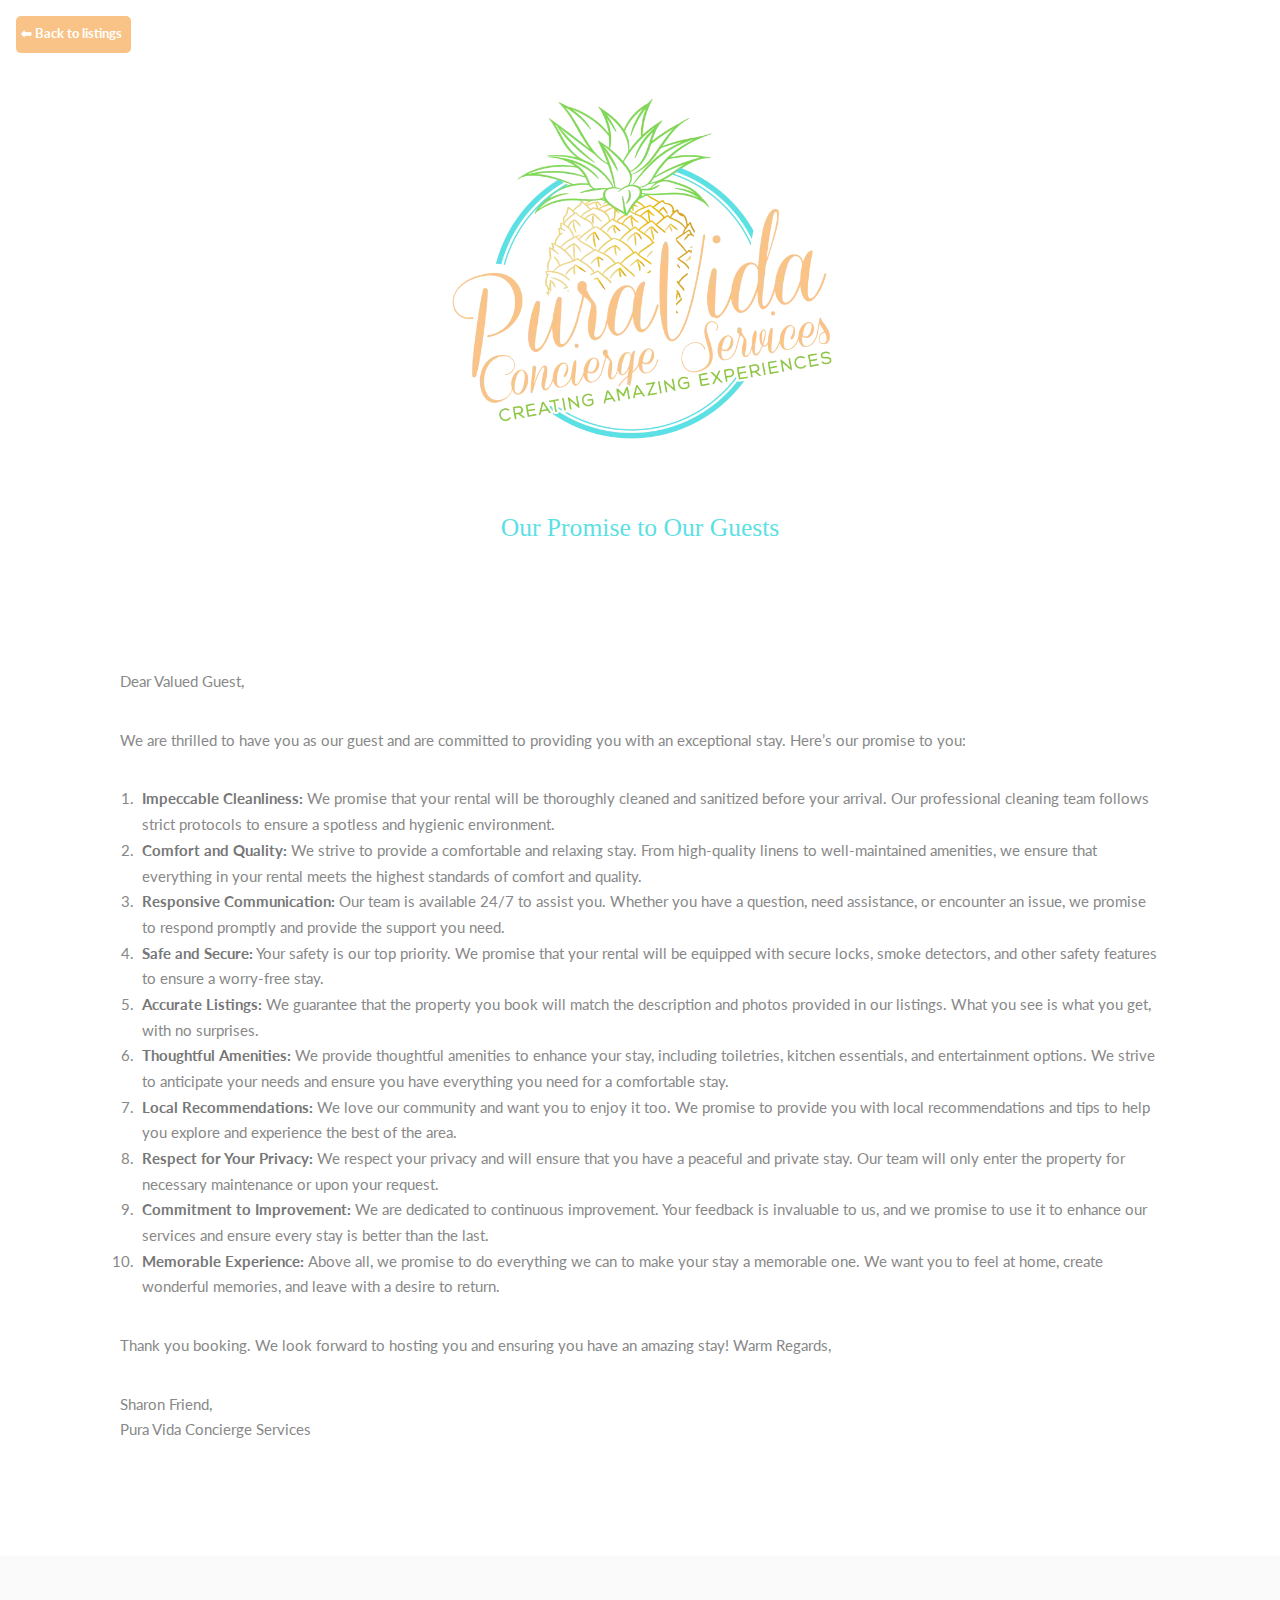
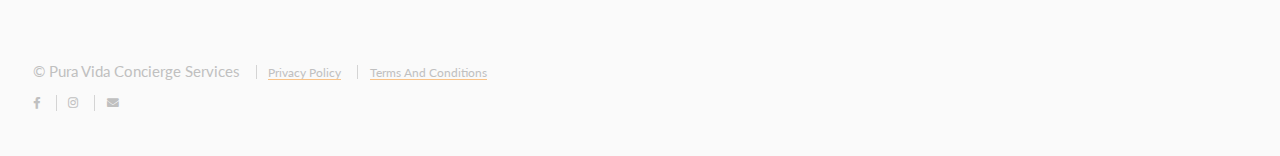
<file: guest-promise.html>
<!DOCTYPE HTML>
<html lang="en">
	<head>
		<title>Pura Vida - Guest Promise</title>
		<meta name="Guest Promise" content="We are thrilled to have you as our guest and are committed to providing you with an exceptional
    stay. Here’s our promise to you...">
		<meta charset="utf-8" />
		<meta name="viewport" content="width=device-width, initial-scale=1" />
		<meta property="og:title" content="Pura Vida - Guest Promise" />
		<meta property="og:type" content="concierge services" />
		<meta property="og:description" content="We are thrilled to have you as our guest and are committed to providing you with an exceptional
    stay. Here’s our promise to you..." />
		<meta property="og:url" content="https://www.pura-vida-services.com/guest-promise" />
		<!-- <meta property="og:image" content="images/ogLogo.png" /> -->
		<link rel="stylesheet" href="assets/css/main.css" />
		<link rel="preconnect" href="https://fonts.googleapis.com">
		<link rel="preconnect" href="https://fonts.gstatic.com" crossorigin>
		<link rel="icon" type="image/x-icon" href="images/favicon.ico">
	</head>

<div id="back">
  <a href="index.html">
    &#x2B05;
     <span> Back to listings</span>
   </a>
</div>
  <section id="guest-promise">
    <a href="index.html" aria-label="home">
      <picture class="logo">
        <img src="images/logo.webp" alt="Vibrant yellow pineapple with green spikes.  The logo in encircled with a thin teal line and reads Pura Vida Concierge Services - Creating Amazing Experiences" width="648">
      </picture>
    </a>
    
    <h1>
      Our Promise to Our Guests
    </h1>
    
    <div>
      <p>
        Dear Valued Guest,
      </p>
      <p>    
        We are thrilled to have you as our guest and are committed to providing you with an exceptional
        stay. Here’s our promise to you:
      </p>
      <ol>
        <li>
          <strong>Impeccable Cleanliness:</strong> We promise that your rental will be thoroughly cleaned and
      sanitized before your arrival. Our professional cleaning team follows strict protocols to
      ensure a spotless and hygienic environment.
        </li>
        <li>
          <strong>Comfort and Quality:</strong> We strive to provide a comfortable and relaxing stay. From
      high-quality linens to well-maintained amenities, we ensure that everything in your rental
      meets the highest standards of comfort and quality.
        </li>
        <li>
          <strong>Responsive Communication:</strong> Our team is available 24/7 to assist you. Whether you
      have a question, need assistance, or encounter an issue, we promise to respond
      promptly and provide the support you need.
        </li>
        <li>
          <strong>Safe and Secure:</strong> Your safety is our top priority. We promise that your rental will be
      equipped with secure locks, smoke detectors, and other safety features to ensure a
      worry-free stay.
        </li>
        <li>
          <strong>Accurate Listings:</strong> We guarantee that the property you book will match the description
      and photos provided in our listings. What you see is what you get, with no surprises.
        </li>
        <li>
          <strong>Thoughtful Amenities:</strong> We provide thoughtful amenities to enhance your stay, including
      toiletries, kitchen essentials, and entertainment options. We strive to anticipate your
      needs and ensure you have everything you need for a comfortable stay.
        </li>
        <li>
          <strong>Local Recommendations:</strong> We love our community and want you to enjoy it too. We
      promise to provide you with local recommendations and tips to help you explore and
      experience the best of the area.
        </li>
        <li>
          <strong>Respect for Your Privacy:</strong> We respect your privacy and will ensure that you have a
      peaceful and private stay. Our team will only enter the property for necessary
      maintenance or upon your request.
        </li>
        <li>
          <strong>Commitment to Improvement:</strong> We are dedicated to continuous improvement. Your
      feedback is invaluable to us, and we promise to use it to enhance our services and
      ensure every stay is better than the last.
        </li>
        <li>
          <strong>Memorable Experience:</strong> Above all, we promise to do everything we can to make your
      stay a memorable one. We want you to feel at home, create wonderful memories, and
      leave with a desire to return.
        </li>
      </ol>
      <p>
        Thank you booking. We look forward to hosting you and ensuring you have an amazing stay!
        Warm Regards,
      </p>
      <p>
        Sharon Friend, <br>
        Pura Vida Concierge Services
      </p>
    </div>
  </section>
  
	<!-- Footer -->
	<section id="footer">
		<div class="container">
			<ul class="copyright">
				<span class="copyright">&copy;<span id="currentYear"></span> Pura Vida Concierge Services</span>
				<li><a href="https://booking.pura-vida-services.com/privacy-policy" aria-label="Read more about our Privacy Policy" class="brands"><span class="label">Privacy Policy</span></a></li>
				<li><a href="https://booking.pura-vida-services.com/terms-and-conditions" aria-label="Read more about our Terms and Conditions" class="brands"><span class="label">Terms And Conditions</span></a></li>
				<div class="social">
					<ul>										
						<li><a href="https://facebook.com/2021PuraVida" aria-label="Check out our facebook page" class="icon brands fa-facebook-f"><span class="label">Facebook</span></a></li>
						<li><a href="https://instagram.com/p/CdLqvHwO8M0/?igshid=MDJmNzVkMjY=" aria-label="Check out our Instagram feed" class="icon brands fa-instagram"><span class="label">Instagram</span></a></li>
						<li><a href="mailto:hello@pura-vida-services.com" class="icon solid fa-envelope" aria-label="Send us an email"><span class="label">Email</span></a></li>
					</ul>
				</div>
			</ul>
		</div>
	</section>
</html>
</file>
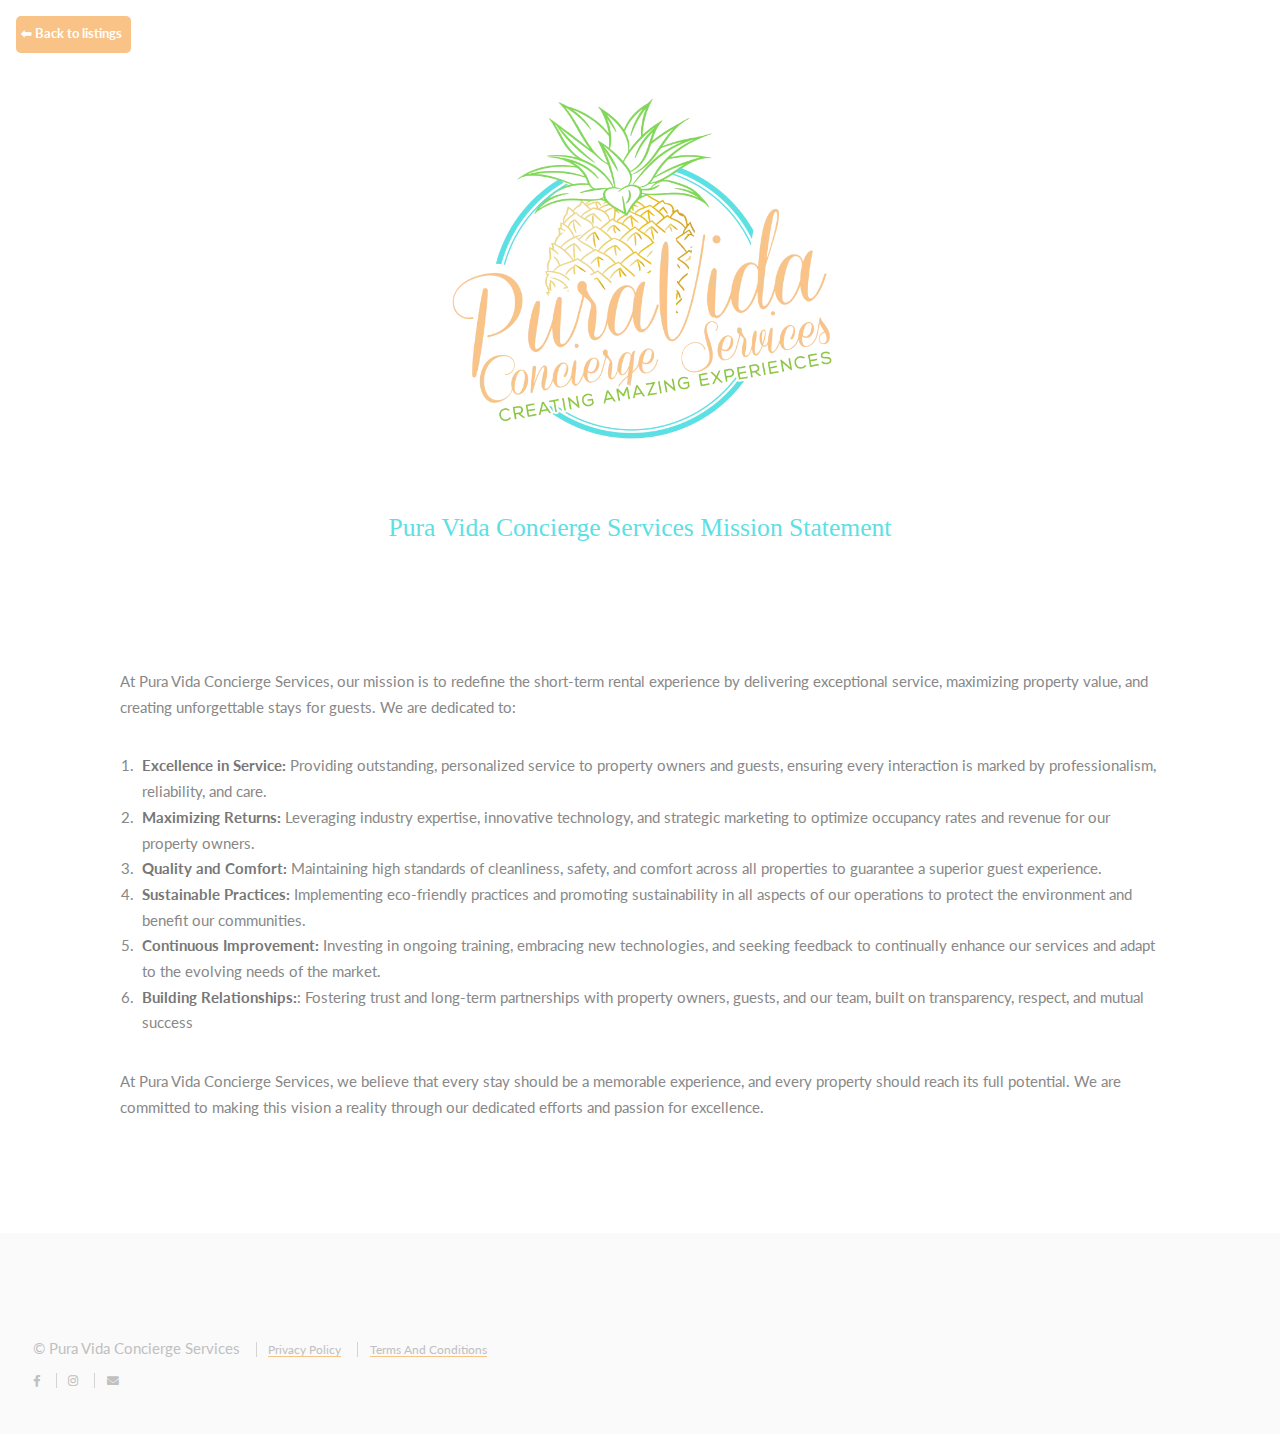
<file: mission.html>
<!DOCTYPE HTML>
<html lang="en">
	<head>
		<title>Pura Vida - Pura Vida Concierge Services - Mission Statement</title>
		<meta name="Pura Vida Concierge Services - Mission Statement" content="At Pura Vida Concierge Services, our mission is to redefine the short-term rental experience by delivering exceptional service, maximizing property value, and creating unforgettable stays for guests. We are dedicated to...">
		<meta charset="utf-8" />
		<meta name="viewport" content="width=device-width, initial-scale=1" />
		<meta property="og:title" content="Pura Vida - Pura Vida Concierge Services Mission Statement" />
		<meta property="og:type" content="concierge services" />
		<meta property="og:description" content="At Pura Vida Concierge Services, our mission is to redefine the short-term rental experience by delivering exceptional service, maximizing property value, and creating unforgettable stays for guests. We are dedicated to..." />
		<meta property="og:url" content="https://www.pura-vida-services.com/mission" />
		<!-- <meta property="og:image" content="images/ogLogo.png" /> -->
		<link rel="stylesheet" href="assets/css/main.css" />
		<link rel="preconnect" href="https://fonts.googleapis.com">
		<link rel="preconnect" href="https://fonts.gstatic.com" crossorigin>
		<link rel="icon" type="image/x-icon" href="images/favicon.ico">
	</head>

  <div id="back">
    <a href="index.html">
      &#x2B05;
       <span> Back to listings</span>
     </a>
  </div>
  <section id="mission">
    <a href="index.html" aria-label="home">
      <picture class="logo">
        <img src="images/logo.webp" alt="Vibrant yellow pineapple with green spikes.  The logo in encircled with a thin teal line and reads Pura Vida Concierge Services - Creating Amazing Experiences" width="648">
      </picture>
    </a>
    
    <h1>
      Pura Vida Concierge Services Mission Statement
    </h1>
    
    <div>
      <p>
        At Pura Vida Concierge Services, our mission is to redefine the short-term rental experience by
        delivering exceptional service, maximizing property value, and creating unforgettable stays for
        guests. We are dedicated to:
      </p>
      <ol>
        <li>
          <strong>Excellence in Service:</strong> Providing outstanding, personalized service to property owners
          and guests, ensuring every interaction is marked by professionalism, reliability, and care.
        </li>
        <li>
          <strong>Maximizing Returns:</strong> Leveraging industry expertise, innovative technology, and
          strategic marketing to optimize occupancy rates and revenue for our property owners.
        </li>
        <li>
          <strong>Quality and Comfort:</strong> Maintaining high standards of cleanliness, safety, and comfort
          across all properties to guarantee a superior guest experience.
        </li>
        <li>
          <strong>Sustainable Practices:</strong> Implementing eco-friendly practices and promoting sustainability
          in all aspects of our operations to protect the environment and benefit our communities.
        </li>
        <li>
          <strong>Continuous Improvement: </strong> Investing in ongoing training, embracing new technologies,
          and seeking feedback to continually enhance our services and adapt to the evolving
          needs of the market.
        </li>
        <li>
          <strong>Building Relationships:</strong>: Fostering trust and long-term partnerships with property
          owners, guests, and our team, built on transparency, respect, and mutual success
        </li>
      </ol>
      <p>
        At Pura Vida Concierge Services, we believe that every stay should be a memorable
        experience, and every property should reach its full potential. We are committed to making this
        vision a reality through our dedicated efforts and passion for excellence.
      </p>
    </div>
  </section>
  	<!-- Footer -->
	<section id="footer">
		<div class="container">
			<ul class="copyright">
				<span class="copyright">&copy;<span id="currentYear"></span> Pura Vida Concierge Services</span>
				<li><a href="https://booking.pura-vida-services.com/privacy-policy" aria-label="Read more about our Privacy Policy" class="brands"><span class="label">Privacy Policy</span></a></li>
				<li><a href="https://booking.pura-vida-services.com/terms-and-conditions" aria-label="Read more about our Terms and Conditions" class="brands"><span class="label">Terms And Conditions</span></a></li>
				<div class="social">
					<ul>										
						<li><a href="https://facebook.com/2021PuraVida" aria-label="Check out our facebook page" class="icon brands fa-facebook-f"><span class="label">Facebook</span></a></li>
						<li><a href="https://instagram.com/p/CdLqvHwO8M0/?igshid=MDJmNzVkMjY=" aria-label="Check out our Instagram feed" class="icon brands fa-instagram"><span class="label">Instagram</span></a></li>
						<li><a href="mailto:hello@pura-vida-services.com" class="icon solid fa-envelope" aria-label="Send us an email"><span class="label">Email</span></a></li>
					</ul>
				</div>
			</ul>
		</div>
	</section>
</html>
</file>
<file: assets/css/main.css>
@import url("fontawesome-all.min.css");
@import url("https://fonts.googleapis.com/css?family=Lato:400,400italic,700,700italic|Source+Code+Pro:400");

/*
	Read Only by HTML5 UP
	html5up.net | @ajlkn
	Free for personal and commercial use under the CCA 3.0 license (html5up.net/license)
*/

html, body, div, span, applet, object,
iframe, h1, h2, h3, h4, h5, h6, p, blockquote,
pre, a, abbr, acronym, address, big, cite,
code, del, dfn, em, img, ins, kbd, q, s, samp,
small, strike, strong, sub, sup, tt, var, b,
u, i, center, dl, dt, dd, ol, ul, li, fieldset,
form, label, legend, table, caption, tbody,
tfoot, thead, tr, th, td, article, aside,
canvas, details, embed, figure, figcaption,
footer, header, hgroup, menu, nav, output, ruby,
section, summary, time, mark, audio, video {
	margin: 0;
	padding: 0;
	border: 0;
	font-size: 100%;
	font: inherit;
	vertical-align: baseline;}

article, aside, details, figcaption, figure,
footer, header, hgroup, menu, nav, section {
	display: block;}

body {
	line-height: 1;
}

ol, ul {
	list-style: none;
}

blockquote, q {
	quotes: none;
}

	blockquote:before, blockquote:after, q:before, q:after {
		content: '';
		content: none;
	}

table {
	border-collapse: collapse;
	border-spacing: 0;
}

body {
	-webkit-text-size-adjust: none;
}

mark {
	background-color: transparent;
	color: inherit;
}

input::-moz-focus-inner {
	border: 0;
	padding: 0;
}

input, select, textarea {
	-moz-appearance: none;
	-webkit-appearance: none;
	-ms-appearance: none;
	appearance: none;
}

/* Basic */

	html {
		box-sizing: border-box;
	}

	*, *:before, *:after {
		box-sizing: inherit;
	}

	body {
		background: #fff;
	}

		body.is-preload *, body.is-preload *:before, body.is-preload *:after {
			-moz-animation: none !important;
			-webkit-animation: none !important;
			-ms-animation: none !important;
			animation: none !important;
			-moz-transition: none !important;
			-webkit-transition: none !important;
			-ms-transition: none !important;
			transition: none !important;
		}
	body, input, select, textarea {
		color: #888;
		font-family: "Lato", sans-serif;
		font-size: 16pt;
		font-weight: 400;
		line-height: 1.75em;
	}

	a {
		-moz-transition: color 0.2s ease-in-out, border-color 0.2s ease-in-out;
		-webkit-transition: color 0.2s ease-in-out, border-color 0.2s ease-in-out;
		-ms-transition: color 0.2s ease-in-out, border-color 0.2s ease-in-out;
		transition: color 0.2s ease-in-out, border-color 0.2s ease-in-out;
		border-bottom: solid 1px #f9c387;
		text-decoration: none;
	}

		a:hover {
			border-bottom-color: transparent;
			color: #f9c387;
		}

	strong, b {
		color: #777;
		font-weight: 700;
	}

	em, i {
		font-style: italic;
	}

	p {
		margin: 0 0 2.25em 0;
	}

	h2, h3, h4, h5, h6 {
		color: #777;
		font-weight: 700;
		line-height: 1em;
		margin: 0.5625em 0;
	}
	
	header h2, header h5, header h5:hover, header p {
		margin: 0;
		text-decoration: none;
	}
	
	header .phone, header .email {
		margin: 20px;	
	}

		h2 a, h3 a, h4 a, h5 a, h6 a {
			border: 0;
			color: inherit;
			text-decoration: none;
		}
		
	h1 {
		font-size: 5vw;
		font-family: 'Ephesis', cursive;
		color: #5CE0E4;
		text-align: center;
	}
	
	@media (min-width:  640px) {		
		h1 {
			font-size: 2vw;
			margin-bottom: 20px;
		}
	}
	
	h2 {
		font-size: 2em;
		line-height: 1.5em;
	}

	h3 {
		font-size: 1.75em;
		line-height: 1.5em;
	}

	h3.subtitle {
		font-size: 2vw;
		color: #5CE0E4;
		font-style: italic;
		text-align: center;
		margin-top: 10px;
	}
	
	.image-wrapper {
		max-width: 100%;
		display: flex;
		height: 25rem;
		margin-bottom: 1rem;
	}
	
	.img-cont-primary {
		margin-right: 2.5px;
		width: 100%;
		background-position: center;
		background-size: cover;
	}
	
	.img-secondary-wrapper {
		display: none;
	}
	
	.img-cont-top {
		margin-left: 2.5px;
		margin-bottom: 2.5px;
		height: 50%;
		background-position: center;
		background-size: cover;
	}
	
	.img-cont-bottom {
		margin-left: 2.5px;
		margin-top: 2.5px;
		height: 50%;
		background-position: center;
		background-size: cover;
	}
	
	.vidya {
		display: flex;
		flex-direction: column;
		padding: 1rem;
		margin-bottom: 2rem;
	}
	
	::selection {
		background-color: #f9c387;
    color: #fff;
	}
	
	
	@media (min-width:  20.063em) {
		h3.subtitle {
			margin-top: 25px;
		}
	}
	
	@media (min-width:  40.063em) {
		h1 {
			margin-bottom: 50px;
		}
		
		h3.subtitle {
			margin-top: 35px;
		}
		.img-cont-primary {
			width: 65%;
		}
		.img-secondary-wrapper {
			display: flex;
			flex-direction: column;
			width: 25rem;
		}
	}
	
	@media (min-width:  48.063em) {
		header .locations {
			display: inline-flex;
			flex-direction: row;
			flex-wrap: wrap;
			gap: 3rem;
			justify-content: center;
		}

	}
	
	@media (min-width:  64em) {
		h3.subtitle {
			margin-top: 60px;
		}
	}

	h4 {
		font-size: 2.25em;
		line-height: 1.5em;
		color: #f9c387;
		text-decoration: underline;
		text-align: center;
		margin: 5rem 0;
	}

	h5 {
		font-size: 1em;
		line-height: 1.3em;
		color: #5CE0E4;
	}
	
	.booking a, #back a {
		background-color: #f9c387;
		padding: 5px;
		border-radius: 5px;
		color: #fff;
		font-weight: 700;
	}
	
	.booking a:hover, #back a:hover {
		background-color:#5CE0E4;
		transition-duration: 200ms;
		color: #fff;
	}
	
	 a:hover h5 {
		text-decoration: underline;
		color: #f9c387;
		transition-duration: 250ms;
	}

	h6 {
		font-size: 0.7em;
		line-height: 1.5em;
	}

	sub {
		font-size: 0.8em;
		position: relative;
		top: 0.5em;
	}

	sup {
		font-size: 0.8em;
		position: relative;
		top: -0.5em;
	}

	hr {
		border: 0;
		border-bottom: solid 2px #f4f4f4;
		margin: 2.25em 0;
	}

		hr.major {
			margin: 3.375em 0;
		}

	blockquote {
		border-left: solid 8px #e4e4e4;
		font-style: italic;
		margin: 0 0 2.25em 0;
		padding: 0.5em 0 0.5em 2em;
	}

	code {
		background: #555;
		border-radius: 5px;
		color: #fff;
		font-family: "Source Code Pro", monospace;
		font-size: 0.9em;
		margin: 0 0.25em;
		padding: 0.25em 0.65em;
	}

	pre {
		font-family: "Source Code Pro", monospace;
		font-size: 0.9em;
		margin: 0 0 2.25em 0;
	}

		pre code {
			-webkit-overflow-scrolling: touch;
			display: block;
			line-height: 1.5em;
			overflow-x: auto;
			padding: 1em 1.5em;
		}

	.align-left {
		text-align: left;
	}

	.align-center {
		text-align: center;
	}

	.align-right {
		text-align: right;
	}
	
	.locations {
		display: flex;
		flex-direction: column;
		justify-content: space-between;
		width: 100%;
		margin: 2rem 0;
	}
	
	.booking {
		display: flex;
		gap: 1rem;
		margin-bottom: 3rem;
	}
	
	#back {
		position: absolute;
		top: 1rem;
		left: 1rem;
		width: 100%;
	}
	
	#back a {
		position: absolute;
		font-size: xx-small;
		text-decoration: none;
	}
	
	#back a span {
		margin-right: .25rem;
	}
	
	/* Mission/Promise pages */
	#guest-promise, #mission {
		padding: 4rem 2rem;
		max-width: 75rem;
		margin: auto;
	}
	
	#guest-promise .logo, #mission .logo {
		margin-bottom: 2rem;
	}
	
	#guest-promise .logo img, #mission .logo img {
		max-width: 40%;
	}
	
	#guest-promise h1, #mission h1 {
		margin-bottom: 0rem;
		padding: 3rem 0;
	}
	
	@media (min-width: 640px) {
		#guest-promise, #mission {
			padding: 5rem;
		}
		
		#guest-promise h1, #mission h1 {
			margin-bottom: 5rem;
			padding: 3rem 0;
		}
		
		#back a {
			font-size: small;
		}
	}
	
	
	
	
	/* IMAGES */
	
	.primary1 {
		background-image: url("https://a0.muscache.com/im/pictures/prohost-api/Hosting-22828703/original/c1b9f0b7-4f20-477d-b2a9-34599156b430.jpeg?im_w=720");
	}
	
	.top1 {
		background-image: url("https://a0.muscache.com/im/pictures/prohost-api/Hosting-22828703/original/b189f3ab-897c-401b-9632-8039e5f1a4c8.jpeg?im_w=720");
	}
	
	.bottom1 {
		background-image: url("https://a0.muscache.com/im/pictures/f399d260-6609-45ed-a8d1-0c2146b02579.jpg?im_w=720");
	}
	
	.primary2 {
		background-image: url("https://a0.muscache.com/im/pictures/prohost-api/Hosting-48071746/original/ae3f4ea3-5168-45a9-a6df-5349e59f9f97.jpeg?im_w=720");
	}
	
	.top2 {
		background-image: url("https://a0.muscache.com/im/pictures/prohost-api/Hosting-48071746/original/abe2514a-ed1f-4484-80a6-ee8aea9d2456.jpeg?im_w=720");
	}
	
	.bottom2 {
		background-image: url("https://a0.muscache.com/im/pictures/prohost-api/Hosting-48071746/original/6e92ebd0-2241-47a2-b914-7f0bd506e498.jpeg?im_w=720");
	}
	
	.primary3 {
		background-image: url("https://a0.muscache.com/im/pictures/hosting/Hosting-U3RheVN1cHBseUxpc3Rpbmc6NTAyOTg2Mjg%3D/original/2ec81e14-22e7-4146-8481-40ad28e28fef.jpeg?im_w=720");
	}
	
	.top3 {
		background-image: url("https://a0.muscache.com/im/pictures/hosting/Hosting-U3RheVN1cHBseUxpc3Rpbmc6NTAyOTg2Mjg%3D/original/03125e34-13f7-4d27-920c-61ffe12db012.jpeg?im_w=720");
	}
	
	.bottom3 {
		background-image: url("https://a0.muscache.com/im/pictures/hosting/Hosting-U3RheVN1cHBseUxpc3Rpbmc6NTAyOTg2Mjg%3D/original/59247081-0f57-4691-b624-76ca979df8f0.jpeg?im_w=720");
	}
	
	.primary4 {
		background-image: url("https://a0.muscache.com/im/pictures/hosting/Hosting-U3RheVN1cHBseUxpc3Rpbmc6NDc0ODkwMzg%3D/original/e0332ffb-0cfc-4f1e-996d-f0df309b9aea.jpeg?im_w=720");
	}
	
	.top4 {
		background-image: url("https://a0.muscache.com/im/pictures/hosting/Hosting-U3RheVN1cHBseUxpc3Rpbmc6NDc0ODkwMzg%3D/original/799ce7da-bdc9-44f8-8f02-2fadb648df56.jpeg?im_w=720");
	}
	
	.bottom4 {
		background-image: url("https://a0.muscache.com/im/pictures/hosting/Hosting-U3RheVN1cHBseUxpc3Rpbmc6NDc0ODkwMzg%3D/original/7a2a0451-26e2-4b81-9ab7-fa89cf17adc9.jpeg?im_w=720");
	}
	
	/* .primary5 {
		background-image: url("https://a0.muscache.com/im/pictures/miso/Hosting-54209965/original/ca208681-968a-414a-8046-9dc19fb39130.jpeg?im_w=1200");
	}
	
	.top5 {
		background-image: url("https://a0.muscache.com/im/pictures/miso/Hosting-54209965/original/c035f300-2b79-45ea-b5be-fd72b1bf7c2c.jpeg?im_w=720");
	}
	
	.bottom5 {
		background-image: url("https://a0.muscache.com/im/pictures/miso/Hosting-54209965/original/2f34b9f3-adbb-4911-a177-5b870ef50d40.jpeg?im_w=720");
	}
	 */
	/* .primary6 {
		background-image: url("https://a0.muscache.com/im/pictures/miso/Hosting-608007014490640629/original/165a6008-38d0-44d0-94ac-f423665e9fef.jpeg?im_w=720");
	}
	
	.top6 {
		background-image: url("https://a0.muscache.com/im/pictures/miso/Hosting-608007014490640629/original/9b930834-dd50-47de-b199-38b88c87d064.jpeg?im_w=720");
	}
	
	.bottom6 {
		background-image: url("https://a0.muscache.com/im/pictures/miso/Hosting-608007014490640629/original/fca88e27-9805-4415-aa61-9777f06f2896.jpeg?im_w=720");
	}
	 */
	.primary7 {
		background-image: url("https://a0.muscache.com/im/pictures/miso/Hosting-48191754/original/54d24d3b-4a0e-4f24-bd03-e2b58f872be2.jpeg?im_w=720");
	}
	
	.top7 {
		background-image: url("https://a0.muscache.com/im/pictures/miso/Hosting-48191754/original/113baf3f-70c8-44ae-a163-d23fb1dc5514.jpeg?im_w=720");
	}
	
	.bottom7 {
		background-image: url("https://a0.muscache.com/im/pictures/miso/Hosting-48191754/original/9af656ee-3353-4be5-b5a4-7fa55a3d00b6.jpeg?im_w=720");
	}
	
	/* .primary8 {
		background-image: url("https://a0.muscache.com/im/pictures/1e306704-95a4-4d6e-818e-31903128ace8.jpg?im_w=720");
	}
	
	.top8 {
		background-image: url("https://a0.muscache.com/im/pictures/e7212dfd-3389-48a3-bfc1-e3f48eddfd65.jpg?im_w=720");
	}
	
	.bottom8 {
		background-image: url("https://a0.muscache.com/im/pictures/fa31280a-302d-42f8-8b96-f47655ee1df6.jpg?im_w=720");
	} */
	
	/* .primary9 {
		background-image: url("https://a0.muscache.com/im/pictures/24b82485-2910-46d0-b142-69eb67100871.jpg?im_w=720");
	}
	
	.top9 {
		background-image: url("https://a0.muscache.com/im/pictures/71f7d194-0bb6-43e0-9904-b6e7f2fd44e3.jpg?im_w=720");
	}
	
	.bottom9 {
		background-image: url("https://a0.muscache.com/im/pictures/1e233315-63e1-4438-b7eb-a30d4f2112cd.jpg?im_w=720");
	} */
	
	.primary10 {
		background-image: url("https://a0.muscache.com/im/pictures/6659e07c-a8f0-4bce-affa-776dd355c8e1.jpg?im_w=720");
	}
	
	.top10 {
		background-image: url("https://a0.muscache.com/im/pictures/miso/Hosting-668173950547991483/original/e2c14c22-29e9-45c7-9751-5612ee425a00.jpeg?im_w=720");
	}
	
	.bottom10 {
		background-image: url("https://a0.muscache.com/im/pictures/miso/Hosting-668173950547991483/original/4c1adfce-9272-48b2-88a0-a22ed2f3ffa9.jpeg?im_w=720");
	}
	
	.primary11 {
		background-image: url("https://a0.muscache.com/im/pictures/2e6198bd-3c50-4213-8f7d-46eaa88ace8e.jpg?im_w=720");
	}
	
	.top11 {
		background-image: url("https://a0.muscache.com/im/pictures/c6448f5a-a0f5-4139-9289-22cf34701511.jpg?im_w=720");
	}
	
	.bottom11 {
		background-image: url("https://a0.muscache.com/im/pictures/6a688650-e7fe-4d26-ac8f-3a2b3eefbaa9.jpg?im_w=720");
	}
	
	.primary12 {
		background-image: url("https://a0.muscache.com/im/pictures/hosting/Hosting-U3RheVN1cHBseUxpc3Rpbmc6ODA1MTM0NDUzMDExNzY1NjUx/original/0ae27126-a59e-4ff2-8ef4-ea62a83503c9.jpeg?im_w=720");
	}
	
	.top12 {
		background-image: url("https://a0.muscache.com/im/pictures/hosting/Hosting-U3RheVN1cHBseUxpc3Rpbmc6ODA1MTM0NDUzMDExNzY1NjUx/original/3ff817e9-f514-40ee-b039-2ac090b7ccb2.jpeg?im_w=720");
	}
	
	.bottom12 {
		background-image: url("https://a0.muscache.com/im/pictures/hosting/Hosting-U3RheVN1cHBseUxpc3Rpbmc6ODA1MTM0NDUzMDExNzY1NjUx/original/cad1cdf7-85d7-42a0-9027-603ade2196a9.jpeg?im_w=720");
	}
	
	/* .primary13 {
		background-image: url("https://a0.muscache.com/im/pictures/dd0da4c8-4d66-4331-8843-44950fe648a9.jpg?im_w=720");
	}
	
	.top13 {
		background-image: url("https://a0.muscache.com/im/pictures/miso/Hosting-835618697303673924/original/510f49b3-da5d-4ca3-975b-28597192ca78.png?im_w=720");
	}
	
	.bottom13 {
		background-image: url("https://a0.muscache.com/im/pictures/6ad87045-e6ce-453c-b73c-33f5b98b4b2a.jpg?im_w=720");
	} */
	
	.primary14 {
		background-image: url("https://a0.muscache.com/im/pictures/prohost-api/Hosting-878353497553618323/original/5a3ac0fe-8f83-4e94-8a4b-d8c6d4931e3d.jpeg?im_w=720");
	}
	
	.top14 {
		background-image: url("https://a0.muscache.com/im/pictures/prohost-api/Hosting-878353497553618323/original/237d0867-b394-47b8-9c47-976ed462d2d7.jpeg?im_w=720");
	}
	
	.bottom14 {
		background-image: url("https://a0.muscache.com/im/pictures/prohost-api/Hosting-878353497553618323/original/cbed12ba-5ab1-4fcc-b14c-1ebbe90c6a47.jpeg?im_w=720");
	}
	
	.primary15 {
		background-image: url("https://a0.muscache.com/im/pictures/prohost-api/Hosting-878364348272682966/original/31c696a3-68ec-4a20-b10c-6c14cac8eeda.jpeg?im_w=720");
	}
	
	.top15 {
		background-image: url("https://a0.muscache.com/im/pictures/prohost-api/Hosting-878364348272682966/original/33fc5e10-5359-495f-9232-56391d8c2a05.jpeg?im_w=720");
	}
	
	.bottom15 {
		background-image: url("https://a0.muscache.com/im/pictures/prohost-api/Hosting-878364348272682966/original/6d8f42de-49ff-4c89-b899-0bb5bcfe3dff.jpeg?im_w=720");
	}
	
	.primary16 {
		background-image: url("https://a0.muscache.com/im/pictures/miso/Hosting-937180910475388554/original/d79c65c2-8d7a-45d2-9670-0ab15012f424.jpeg?im_w=720");
	}
	
	.top16 {
		background-image: url("https://a0.muscache.com/im/pictures/miso/Hosting-937180910475388554/original/35cf456d-33d5-4bbc-9816-b60827c851e7.png?im_w=720");
	}
	
	.bottom16 {
		background-image: url("https://a0.muscache.com/im/pictures/miso/Hosting-937180910475388554/original/6e47a4e6-c264-414e-90b8-d121ffd57060.png?im_w=720");
	}
	
	.primary17 {
		background-image: url("https://a0.muscache.com/im/pictures/e646a7be-740a-485e-a3fe-540f1b405d6b.jpg?im_w=720");
	}
	
	.top17 {
		background-image: url("https://a0.muscache.com/im/pictures/miso/Hosting-1081631712955199765/original/a098108b-7bca-4f68-bbac-86e578e9abbe.jpeg?im_w=720");
	}
	
	.bottom17 {
		background-image: url("https://a0.muscache.com/im/pictures/prohost-api/Hosting-1081631712955199765/original/a03bd2cd-9f16-498f-a245-21a585a84eca.jpeg?im_w=720");
	}
	
	.primary18 {
		background-image: url("https://a0.muscache.com/im/pictures/prohost-api/Hosting-1031848793778783757/original/b7e10828-ebbf-41b0-8da5-3cd7a6a471ca.jpeg?im_w=720");
	}
	
	.top18 {
		background-image: url("https://a0.muscache.com/im/pictures/prohost-api/Hosting-1031848793778783757/original/a9ebd2cd-e0fc-42de-add5-028b3e010ca9.jpeg?im_w=720");
	}
	
	.bottom18 {
		background-image: url("https://a0.muscache.com/im/pictures/hosting/Hosting-U3RheVN1cHBseUxpc3Rpbmc6MTAzMTg0ODc5Mzc3ODc4Mzc1Nw%3D%3D/original/f1ee874e-e321-48e6-b200-38e01ed1c8f0.jpeg?im_w=720");
	}
	
	.primary19 {
		background-image: url("https://a0.muscache.com/im/pictures/hosting/Hosting-U3RheVN1cHBseUxpc3Rpbmc6MTAwNTg3NzM3NTU2NDk1MzU0Mw%3D%3D/original/86747d96-8c7a-4cc9-b935-71b59e2f89d2.jpeg?im_w=720");
	}
	
	.top19 {
		background-image: url("https://a0.muscache.com/im/pictures/hosting/Hosting-U3RheVN1cHBseUxpc3Rpbmc6MTAwNTg3NzM3NTU2NDk1MzU0Mw%3D%3D/original/d3fa68f1-bd89-4d07-b102-1ba8bf831b50.jpeg?im_w=720");
	}
	
	.bottom19 {
		background-image: url("https://a0.muscache.com/im/pictures/hosting/Hosting-U3RheVN1cHBseUxpc3Rpbmc6MTAwNTg3NzM3NTU2NDk1MzU0Mw%3D%3D/original/7545cbba-ddad-4594-a85a-db0937640c57.jpeg?im_w=720");
	}
	
	.primary20 {
		background-image: url("https://a0.muscache.com/im/pictures/241629f3-c6c0-47ef-b203-0a59d9c5df6f.jpg?im_w=720");
	}
	
	.top20 {
		background-image: url("https://a0.muscache.com/im/pictures/miso/Hosting-1108284980576342729/original/ff348d5f-9f1f-4ba2-b7f6-e6fd3390481f.jpeg?im_w=720");
	}
	
	.bottom20 {
		background-image: url("https://a0.muscache.com/im/pictures/miso/Hosting-1108284980576342729/original/11e1c51a-37d1-40ed-9142-e92eec43507d.jpeg?im_w=720");
	}
	
	.primary21 {
		background-image: url("https://a0.muscache.com/im/pictures/9fcda6ef-9aff-465a-aa06-3bffe9ad2e49.jpg?im_w=720");
	}
	
	.top21 {
		background-image: url("https://a0.muscache.com/im/pictures/76a292a5-5f7c-4ac0-9a41-c995dbc68ed5.jpg?im_w=720");
	}
	
	.bottom21 {
		background-image: url("https://a0.muscache.com/im/pictures/bf3f3ef5-bcc2-426b-98c4-86512bb77604.jpg?im_w=720");
	}
	
	.primary22 {
		background-image: url("https://a0.muscache.com/im/pictures/hosting/Hosting-1248036455709283789/original/6584a81f-9777-4bd9-8334-6bc503509228.jpeg?im_w=720");
	}
	
	.top22 {
		background-image: url("https://a0.muscache.com/im/pictures/hosting/Hosting-1248036455709283789/original/6dd0cb0d-07cf-4f7e-989d-55cb4c21583d.jpeg?im_w=720");
	}
	
	.bottom22 {
		background-image: url("https://a0.muscache.com/im/pictures/hosting/Hosting-1248036455709283789/original/1e525f50-93e0-4546-878a-35c9dafaf85f.jpeg?im_w=720");
	}
	
	.inner ul li {
		margin-bottom: 5rem;
	}
	
/* Row */

	.row {
		display: flex;
		flex-wrap: wrap;
		box-sizing: border-box;
		align-items: stretch;
	}

		.row > * {
			box-sizing: border-box;
		}

		.row.gtr-uniform > * > :last-child {
			margin-bottom: 0;
		}

		.row.aln-left {
			justify-content: flex-start;
		}

		.row.aln-center {
			justify-content: center;
		}

		.row.aln-right {
			justify-content: flex-end;
		}

		.row.aln-top {
			align-items: flex-start;
		}

		.row.aln-middle {
			align-items: center;
		}

		.row.aln-bottom {
			align-items: flex-end;
		}

		.row > .imp {
			order: -1;
		}

		.row > .col-1 {
			width: 8.33333%;
		}

		.row > .off-1 {
			margin-left: 8.33333%;
		}

		.row > .col-2 {
			width: 16.66667%;
		}

		.row > .off-2 {
			margin-left: 16.66667%;
		}

		.row > .col-3 {
			width: 25%;
		}

		.row > .off-3 {
			margin-left: 25%;
		}

		.row > .col-4 {
			width: 33.33333%;
		}

		.row > .off-4 {
			margin-left: 33.33333%;
		}

		.row > .col-5 {
			width: 41.66667%;
		}

		.row > .off-5 {
			margin-left: 41.66667%;
		}

		.row > .col-6 {
			width: 50%;
		}

		.row > .off-6 {
			margin-left: 50%;
		}

		.row > .col-7 {
			width: 58.33333%;
		}

		.row > .off-7 {
			margin-left: 58.33333%;
		}

		.row > .col-8 {
			width: 66.66667%;
		}

		.row > .off-8 {
			margin-left: 66.66667%;
		}

		.row > .col-9 {
			width: 75%;
		}

		.row > .off-9 {
			margin-left: 75%;
		}

		.row > .col-10 {
			width: 83.33333%;
		}

		.row > .off-10 {
			margin-left: 83.33333%;
		}

		.row > .col-11 {
			width: 91.66667%;
		}

		.row > .off-11 {
			margin-left: 91.66667%;
		}

		.row > .col-12 {
			width: 100%;
		}

		.row > .off-12 {
			margin-left: 100%;
		}

		.row.gtr-0 {
			margin-top: 0;
			margin-left: 0em;
		}

			.row.gtr-0 > * {
				padding: 0 0 0 0em;
			}

			.row.gtr-0.gtr-uniform {
				margin-top: 0em;
			}

				.row.gtr-0.gtr-uniform > * {
					padding-top: 0em;
				}

		.row.gtr-25 {
			margin-top: 0;
			margin-left: -0.5em;
		}

			.row.gtr-25 > * {
				padding: 0 0 0 0.5em;
			}

			.row.gtr-25.gtr-uniform {
				margin-top: -0.5em;
			}

				.row.gtr-25.gtr-uniform > * {
					padding-top: 0.5em;
				}

		.row.gtr-50 {
			margin-top: 0;
			margin-left: -1em;
		}

			.row.gtr-50 > * {
				padding: 0 0 0 1em;
			}

			.row.gtr-50.gtr-uniform {
				margin-top: -1em;
			}

				.row.gtr-50.gtr-uniform > * {
					padding-top: 1em;
				}

		.row {
			margin-top: 0;
			margin-left: -2em;
		}

			.row > * {
				padding: 0 0 0 2em;
			}

			.row.gtr-uniform {
				margin-top: -2em;
			}

				.row.gtr-uniform > * {
					padding-top: 2em;
				}

		.row.gtr-150 {
			margin-top: 0;
			margin-left: -3em;
		}

			.row.gtr-150 > * {
				padding: 0 0 0 3em;
			}

			.row.gtr-150.gtr-uniform {
				margin-top: -3em;
			}

				.row.gtr-150.gtr-uniform > * {
					padding-top: 3em;
				}

		.row.gtr-200 {
			margin-top: 0;
			margin-left: -4em;
		}

			.row.gtr-200 > * {
				padding: 0 0 0 4em;
			}

			.row.gtr-200.gtr-uniform {
				margin-top: -4em;
			}

				.row.gtr-200.gtr-uniform > * {
					padding-top: 4em;
				}

		@media screen and (max-width: 1680px) {

			.row {
				display: flex;
				flex-wrap: wrap;
				box-sizing: border-box;
				align-items: stretch;
			}

				.row > * {
					box-sizing: border-box;
				}

				.row.gtr-uniform > * > :last-child {
					margin-bottom: 0;
				}

				.row.aln-left {
					justify-content: flex-start;
				}

				.row.aln-center {
					justify-content: center;
				}

				.row.aln-right {
					justify-content: flex-end;
				}

				.row.aln-top {
					align-items: flex-start;
				}

				.row.aln-middle {
					align-items: center;
				}

				.row.aln-bottom {
					align-items: flex-end;
				}

				.row > .imp-xlarge {
					order: -1;
				}

				.row > .col-1-xlarge {
					width: 8.33333%;
				}

				.row > .off-1-xlarge {
					margin-left: 8.33333%;
				}

				.row > .col-2-xlarge {
					width: 16.66667%;
				}

				.row > .off-2-xlarge {
					margin-left: 16.66667%;
				}

				.row > .col-3-xlarge {
					width: 25%;
				}

				.row > .off-3-xlarge {
					margin-left: 25%;
				}

				.row > .col-4-xlarge {
					width: 33.33333%;
				}

				.row > .off-4-xlarge {
					margin-left: 33.33333%;
				}

				.row > .col-5-xlarge {
					width: 41.66667%;
				}

				.row > .off-5-xlarge {
					margin-left: 41.66667%;
				}

				.row > .col-6-xlarge {
					width: 50%;
				}

				.row > .off-6-xlarge {
					margin-left: 50%;
				}

				.row > .col-7-xlarge {
					width: 58.33333%;
				}

				.row > .off-7-xlarge {
					margin-left: 58.33333%;
				}

				.row > .col-8-xlarge {
					width: 66.66667%;
				}

				.row > .off-8-xlarge {
					margin-left: 66.66667%;
				}

				.row > .col-9-xlarge {
					width: 75%;
				}

				.row > .off-9-xlarge {
					margin-left: 75%;
				}

				.row > .col-10-xlarge {
					width: 83.33333%;
				}

				.row > .off-10-xlarge {
					margin-left: 83.33333%;
				}

				.row > .col-11-xlarge {
					width: 91.66667%;
				}

				.row > .off-11-xlarge {
					margin-left: 91.66667%;
				}

				.row > .col-12-xlarge {
					width: 100%;
				}

				.row > .off-12-xlarge {
					margin-left: 100%;
				}

				.row.gtr-0 {
					margin-top: 0;
					margin-left: 0em;
				}

					.row.gtr-0 > * {
						padding: 0 0 0 0em;
					}

					.row.gtr-0.gtr-uniform {
						margin-top: 0em;
					}

						.row.gtr-0.gtr-uniform > * {
							padding-top: 0em;
						}

				.row.gtr-25 {
					margin-top: 0;
					margin-left: -0.5em;
				}

					.row.gtr-25 > * {
						padding: 0 0 0 0.5em;
					}

					.row.gtr-25.gtr-uniform {
						margin-top: -0.5em;
					}

						.row.gtr-25.gtr-uniform > * {
							padding-top: 0.5em;
						}

				.row.gtr-50 {
					margin-top: 0;
					margin-left: -1em;
				}

					.row.gtr-50 > * {
						padding: 0 0 0 1em;
					}

					.row.gtr-50.gtr-uniform {
						margin-top: -1em;
					}

						.row.gtr-50.gtr-uniform > * {
							padding-top: 1em;
						}

				.row {
					margin-top: 0;
					margin-left: -2em;
				}

					.row > * {
						padding: 0 0 0 2em;
					}

					.row.gtr-uniform {
						margin-top: -2em;
					}

						.row.gtr-uniform > * {
							padding-top: 2em;
						}

				.row.gtr-150 {
					margin-top: 0;
					margin-left: -3em;
				}

					.row.gtr-150 > * {
						padding: 0 0 0 3em;
					}

					.row.gtr-150.gtr-uniform {
						margin-top: -3em;
					}

						.row.gtr-150.gtr-uniform > * {
							padding-top: 3em;
						}

				.row.gtr-200 {
					margin-top: 0;
					margin-left: -4em;
				}

					.row.gtr-200 > * {
						padding: 0 0 0 4em;
					}

					.row.gtr-200.gtr-uniform {
						margin-top: -4em;
					}

						.row.gtr-200.gtr-uniform > * {
							padding-top: 4em;
						}

		}

		@media screen and (max-width: 1280px) {

			.row {
				display: flex;
				flex-wrap: wrap;
				box-sizing: border-box;
				align-items: stretch;
			}

				.row > * {
					box-sizing: border-box;
				}

				.row.gtr-uniform > * > :last-child {
					margin-bottom: 0;
				}

				.row.aln-left {
					justify-content: flex-start;
				}

				.row.aln-center {
					justify-content: center;
				}

				.row.aln-right {
					justify-content: flex-end;
				}

				.row.aln-top {
					align-items: flex-start;
				}

				.row.aln-middle {
					align-items: center;
				}

				.row.aln-bottom {
					align-items: flex-end;
				}

				.row > .imp-large {
					order: -1;
				}

				.row > .col-1-large {
					width: 8.33333%;
				}

				.row > .off-1-large {
					margin-left: 8.33333%;
				}

				.row > .col-2-large {
					width: 16.66667%;
				}

				.row > .off-2-large {
					margin-left: 16.66667%;
				}

				.row > .col-3-large {
					width: 25%;
				}

				.row > .off-3-large {
					margin-left: 25%;
				}

				.row > .col-4-large {
					width: 33.33333%;
				}

				.row > .off-4-large {
					margin-left: 33.33333%;
				}

				.row > .col-5-large {
					width: 41.66667%;
				}

				.row > .off-5-large {
					margin-left: 41.66667%;
				}

				.row > .col-6-large {
					width: 50%;
				}

				.row > .off-6-large {
					margin-left: 50%;
				}

				.row > .col-7-large {
					width: 58.33333%;
				}

				.row > .off-7-large {
					margin-left: 58.33333%;
				}

				.row > .col-8-large {
					width: 66.66667%;
				}

				.row > .off-8-large {
					margin-left: 66.66667%;
				}

				.row > .col-9-large {
					width: 75%;
				}

				.row > .off-9-large {
					margin-left: 75%;
				}

				.row > .col-10-large {
					width: 83.33333%;
				}

				.row > .off-10-large {
					margin-left: 83.33333%;
				}

				.row > .col-11-large {
					width: 91.66667%;
				}

				.row > .off-11-large {
					margin-left: 91.66667%;
				}

				.row > .col-12-large {
					width: 100%;
				}

				.row > .off-12-large {
					margin-left: 100%;
				}

				.row.gtr-0 {
					margin-top: 0;
					margin-left: 0em;
				}

					.row.gtr-0 > * {
						padding: 0 0 0 0em;
					}

					.row.gtr-0.gtr-uniform {
						margin-top: 0em;
					}

						.row.gtr-0.gtr-uniform > * {
							padding-top: 0em;
						}

				.row.gtr-25 {
					margin-top: 0;
					margin-left: -0.375em;
				}

					.row.gtr-25 > * {
						padding: 0 0 0 0.375em;
					}

					.row.gtr-25.gtr-uniform {
						margin-top: -0.375em;
					}

						.row.gtr-25.gtr-uniform > * {
							padding-top: 0.375em;
						}

				.row.gtr-50 {
					margin-top: 0;
					margin-left: -0.75em;
				}

					.row.gtr-50 > * {
						padding: 0 0 0 0.75em;
					}

					.row.gtr-50.gtr-uniform {
						margin-top: -0.75em;
					}

						.row.gtr-50.gtr-uniform > * {
							padding-top: 0.75em;
						}

				.row {
					margin-top: 0;
					margin-left: -1.5em;
				}

					.row > * {
						padding: 0 0 0 1.5em;
					}

					.row.gtr-uniform {
						margin-top: -1.5em;
					}

						.row.gtr-uniform > * {
							padding-top: 1.5em;
						}

				.row.gtr-150 {
					margin-top: 0;
					margin-left: -2.25em;
				}

					.row.gtr-150 > * {
						padding: 0 0 0 2.25em;
					}

					.row.gtr-150.gtr-uniform {
						margin-top: -2.25em;
					}

						.row.gtr-150.gtr-uniform > * {
							padding-top: 2.25em;
						}

				.row.gtr-200 {
					margin-top: 0;
					margin-left: -3em;
				}

					.row.gtr-200 > * {
						padding: 0 0 0 3em;
					}

					.row.gtr-200.gtr-uniform {
						margin-top: -3em;
					}

						.row.gtr-200.gtr-uniform > * {
							padding-top: 3em;
						}

		}

		@media screen and (max-width: 1024px) {

			.row {
				display: flex;
				flex-wrap: wrap;
				box-sizing: border-box;
				align-items: stretch;
			}

				.row > * {
					box-sizing: border-box;
				}

				.row.gtr-uniform > * > :last-child {
					margin-bottom: 0;
				}

				.row.aln-left {
					justify-content: flex-start;
				}

				.row.aln-center {
					justify-content: center;
				}

				.row.aln-right {
					justify-content: flex-end;
				}

				.row.aln-top {
					align-items: flex-start;
				}

				.row.aln-middle {
					align-items: center;
				}

				.row.aln-bottom {
					align-items: flex-end;
				}

				.row > .imp-medium {
					order: -1;
				}

				.row > .col-1-medium {
					width: 8.33333%;
				}

				.row > .off-1-medium {
					margin-left: 8.33333%;
				}

				.row > .col-2-medium {
					width: 16.66667%;
				}

				.row > .off-2-medium {
					margin-left: 16.66667%;
				}

				.row > .col-3-medium {
					width: 25%;
				}

				.row > .off-3-medium {
					margin-left: 25%;
				}

				.row > .col-4-medium {
					width: 33.33333%;
				}

				.row > .off-4-medium {
					margin-left: 33.33333%;
				}

				.row > .col-5-medium {
					width: 41.66667%;
				}

				.row > .off-5-medium {
					margin-left: 41.66667%;
				}

				.row > .col-6-medium {
					width: 50%;
				}

				.row > .off-6-medium {
					margin-left: 50%;
				}

				.row > .col-7-medium {
					width: 58.33333%;
				}

				.row > .off-7-medium {
					margin-left: 58.33333%;
				}

				.row > .col-8-medium {
					width: 66.66667%;
				}

				.row > .off-8-medium {
					margin-left: 66.66667%;
				}

				.row > .col-9-medium {
					width: 75%;
				}

				.row > .off-9-medium {
					margin-left: 75%;
				}

				.row > .col-10-medium {
					width: 83.33333%;
				}

				.row > .off-10-medium {
					margin-left: 83.33333%;
				}

				.row > .col-11-medium {
					width: 91.66667%;
				}

				.row > .off-11-medium {
					margin-left: 91.66667%;
				}

				.row > .col-12-medium {
					width: 100%;
				}

				.row > .off-12-medium {
					margin-left: 100%;
				}

				.row.gtr-0 {
					margin-top: 0;
					margin-left: 0em;
				}

					.row.gtr-0 > * {
						padding: 0 0 0 0em;
					}

					.row.gtr-0.gtr-uniform {
						margin-top: 0em;
					}

						.row.gtr-0.gtr-uniform > * {
							padding-top: 0em;
						}

				.row.gtr-25 {
					margin-top: 0;
					margin-left: -0.375em;
				}

					.row.gtr-25 > * {
						padding: 0 0 0 0.375em;
					}

					.row.gtr-25.gtr-uniform {
						margin-top: -0.375em;
					}

						.row.gtr-25.gtr-uniform > * {
							padding-top: 0.375em;
						}

				.row.gtr-50 {
					margin-top: 0;
					margin-left: -0.75em;
				}

					.row.gtr-50 > * {
						padding: 0 0 0 0.75em;
					}

					.row.gtr-50.gtr-uniform {
						margin-top: -0.75em;
					}

						.row.gtr-50.gtr-uniform > * {
							padding-top: 0.75em;
						}

				.row {
					margin-top: 0;
					margin-left: -1.5em;
				}

					.row > * {
						padding: 0 0 0 1.5em;
					}

					.row.gtr-uniform {
						margin-top: -1.5em;
					}

						.row.gtr-uniform > * {
							padding-top: 1.5em;
						}

				.row.gtr-150 {
					margin-top: 0;
					margin-left: -2.25em;
				}

					.row.gtr-150 > * {
						padding: 0 0 0 2.25em;
					}

					.row.gtr-150.gtr-uniform {
						margin-top: -2.25em;
					}

						.row.gtr-150.gtr-uniform > * {
							padding-top: 2.25em;
						}

				.row.gtr-200 {
					margin-top: 0;
					margin-left: -3em;
				}

					.row.gtr-200 > * {
						padding: 0 0 0 3em;
					}

					.row.gtr-200.gtr-uniform {
						margin-top: -3em;
					}

						.row.gtr-200.gtr-uniform > * {
							padding-top: 3em;
						}

		}

		@media screen and (max-width: 736px) {
			.row {
				display: flex;
				flex-wrap: wrap;
				box-sizing: border-box;
				align-items: stretch;
			}

				.row > * {
					box-sizing: border-box;
				}

				.row.gtr-uniform > * > :last-child {
					margin-bottom: 0;
				}

				.row.aln-left {
					justify-content: flex-start;
				}

				.row.aln-center {
					justify-content: center;
				}

				.row.aln-right {
					justify-content: flex-end;
				}

				.row.aln-top {
					align-items: flex-start;
				}

				.row.aln-middle {
					align-items: center;
				}

				.row.aln-bottom {
					align-items: flex-end;
				}

				.row > .imp-small {
					order: -1;
				}

				.row > .col-1-small {
					width: 8.33333%;
				}

				.row > .off-1-small {
					margin-left: 8.33333%;
				}

				.row > .col-2-small {
					width: 16.66667%;
				}

				.row > .off-2-small {
					margin-left: 16.66667%;
				}

				.row > .col-3-small {
					width: 25%;
				}

				.row > .off-3-small {
					margin-left: 25%;
				}

				.row > .col-4-small {
					width: 33.33333%;
				}

				.row > .off-4-small {
					margin-left: 33.33333%;
				}

				.row > .col-5-small {
					width: 41.66667%;
				}

				.row > .off-5-small {
					margin-left: 41.66667%;
				}

				.row > .col-6-small {
					width: 50%;
				}

				.row > .off-6-small {
					margin-left: 50%;
				}

				.row > .col-7-small {
					width: 58.33333%;
				}

				.row > .off-7-small {
					margin-left: 58.33333%;
				}

				.row > .col-8-small {
					width: 66.66667%;
				}

				.row > .off-8-small {
					margin-left: 66.66667%;
				}

				.row > .col-9-small {
					width: 75%;
				}

				.row > .off-9-small {
					margin-left: 75%;
				}

				.row > .col-10-small {
					width: 83.33333%;
				}

				.row > .off-10-small {
					margin-left: 83.33333%;
				}

				.row > .col-11-small {
					width: 91.66667%;
				}

				.row > .off-11-small {
					margin-left: 91.66667%;
				}

				.row > .col-12-small {
					width: 100%;
				}

				.row > .off-12-small {
					margin-left: 100%;
				}

				.row.gtr-0 {
					margin-top: 0;
					margin-left: 0em;
				}

					.row.gtr-0 > * {
						padding: 0 0 0 0em;
					}

					.row.gtr-0.gtr-uniform {
						margin-top: 0em;
					}

						.row.gtr-0.gtr-uniform > * {
							padding-top: 0em;
						}

				.row.gtr-25 {
					margin-top: 0;
					margin-left: -0.3125em;
				}

					.row.gtr-25 > * {
						padding: 0 0 0 0.3125em;
					}

					.row.gtr-25.gtr-uniform {
						margin-top: -0.3125em;
					}

						.row.gtr-25.gtr-uniform > * {
							padding-top: 0.3125em;
						}

				.row.gtr-50 {
					margin-top: 0;
					margin-left: -0.625em;
				}

					.row.gtr-50 > * {
						padding: 0 0 0 0.625em;
					}

					.row.gtr-50.gtr-uniform {
						margin-top: -0.625em;
					}

						.row.gtr-50.gtr-uniform > * {
							padding-top: 0.625em;
						}

				.row {
					margin-top: 0;
					margin-left: -1.25em;
				}

					.row > * {
						padding: 0 0 0 1.25em;
					}

					.row.gtr-uniform {
						margin-top: -1.25em;
					}

						.row.gtr-uniform > * {
							padding-top: 1.25em;
						}

				.row.gtr-150 {
					margin-top: 0;
					margin-left: -1.875em;
				}

					.row.gtr-150 > * {
						padding: 0 0 0 1.875em;
					}

					.row.gtr-150.gtr-uniform {
						margin-top: -1.875em;
					}

						.row.gtr-150.gtr-uniform > * {
							padding-top: 1.875em;
						}

				.row.gtr-200 {
					margin-top: 0;
					margin-left: -2.5em;
				}

					.row.gtr-200 > * {
						padding: 0 0 0 2.5em;
					}

					.row.gtr-200.gtr-uniform {
						margin-top: -2.5em;
					}

						.row.gtr-200.gtr-uniform > * {
							padding-top: 2.5em;
						}

		}

		@media screen and (max-width: 480px) {

			.row {
				display: flex;
				flex-wrap: wrap;
				box-sizing: border-box;
				align-items: stretch;
			}

				.row > * {
					box-sizing: border-box;
				}

				.row.gtr-uniform > * > :last-child {
					margin-bottom: 0;
				}

				.row.aln-left {
					justify-content: flex-start;
				}

				.row.aln-center {
					justify-content: center;
				}

				.row.aln-right {
					justify-content: flex-end;
				}

				.row.aln-top {
					align-items: flex-start;
				}

				.row.aln-middle {
					align-items: center;
				}

				.row.aln-bottom {
					align-items: flex-end;
				}

				.row > .imp-xsmall {
					order: -1;
				}

				.row > .col-1-xsmall {
					width: 8.33333%;
				}

				.row > .off-1-xsmall {
					margin-left: 8.33333%;
				}

				.row > .col-2-xsmall {
					width: 16.66667%;
				}

				.row > .off-2-xsmall {
					margin-left: 16.66667%;
				}

				.row > .col-3-xsmall {
					width: 25%;
				}

				.row > .off-3-xsmall {
					margin-left: 25%;
				}

				.row > .col-4-xsmall {
					width: 33.33333%;
				}

				.row > .off-4-xsmall {
					margin-left: 33.33333%;
				}

				.row > .col-5-xsmall {
					width: 41.66667%;
				}

				.row > .off-5-xsmall {
					margin-left: 41.66667%;
				}

				.row > .col-6-xsmall {
					width: 50%;
				}

				.row > .off-6-xsmall {
					margin-left: 50%;
				}

				.row > .col-7-xsmall {
					width: 58.33333%;
				}

				.row > .off-7-xsmall {
					margin-left: 58.33333%;
				}

				.row > .col-8-xsmall {
					width: 66.66667%;
				}

				.row > .off-8-xsmall {
					margin-left: 66.66667%;
				}

				.row > .col-9-xsmall {
					width: 75%;
				}

				.row > .off-9-xsmall {
					margin-left: 75%;
				}

				.row > .col-10-xsmall {
					width: 83.33333%;
				}

				.row > .off-10-xsmall {
					margin-left: 83.33333%;
				}

				.row > .col-11-xsmall {
					width: 91.66667%;
				}

				.row > .off-11-xsmall {
					margin-left: 91.66667%;
				}

				.row > .col-12-xsmall {
					width: 100%;
				}

				.row > .off-12-xsmall {
					margin-left: 100%;
				}

				.row.gtr-0 {
					margin-top: 0;
					margin-left: 0em;
				}

					.row.gtr-0 > * {
						padding: 0 0 0 0em;
					}

					.row.gtr-0.gtr-uniform {
						margin-top: 0em;
					}

						.row.gtr-0.gtr-uniform > * {
							padding-top: 0em;
						}

				.row.gtr-25 {
					margin-top: 0;
					margin-left: -0.3125em;
				}

					.row.gtr-25 > * {
						padding: 0 0 0 0.3125em;
					}

					.row.gtr-25.gtr-uniform {
						margin-top: -0.3125em;
					}

						.row.gtr-25.gtr-uniform > * {
							padding-top: 0.3125em;
						}

				.row.gtr-50 {
					margin-top: 0;
					margin-left: -0.625em;
				}

					.row.gtr-50 > * {
						padding: 0 0 0 0.625em;
					}

					.row.gtr-50.gtr-uniform {
						margin-top: -0.625em;
					}

						.row.gtr-50.gtr-uniform > * {
							padding-top: 0.625em;
						}

				.row {
					margin-top: 0;
					margin-left: -1.25em;
				}

					.row > * {
						padding: 0 0 0 1.25em;
					}

					.row.gtr-uniform {
						margin-top: -1.25em;
					}

						.row.gtr-uniform > * {
							padding-top: 1.25em;
						}

				.row.gtr-150 {
					margin-top: 0;
					margin-left: -1.875em;
				}

					.row.gtr-150 > * {
						padding: 0 0 0 1.875em;
					}

					.row.gtr-150.gtr-uniform {
						margin-top: -1.875em;
					}

						.row.gtr-150.gtr-uniform > * {
							padding-top: 1.875em;
						}

				.row.gtr-200 {
					margin-top: 0;
					margin-left: -2.5em;
				}

					.row.gtr-200 > * {
						padding: 0 0 0 2.5em;
					}

					.row.gtr-200.gtr-uniform {
						margin-top: -2.5em;
					}

						.row.gtr-200.gtr-uniform > * {
							padding-top: 2.5em;
						}

		}

/* Container */

	.container {
		padding-top: 50px;
		margin: 0 auto;
		max-width: calc(100% - 4.5em);
		width: 45em;
	}

		.container.xsmall {
			width: 11.25em;
		}

		.container.small {
			width: 22.5em;
		}

		.container.medium {
			width: 33.75em;
		}

		.container.large {
			width: 56.25em;
		}

		.container.xlarge {
			width: 67.5em;
		}

		.container.max {
			width: 100%;
		}

		@media screen and (max-width: 1024px) {

			.container {
				width: 100% !important;
			}

		}

		@media screen and (max-width: 480px) {

			.container {
				max-width: calc(100% - 3.375em);
			}

		}

/* Section/Article */

	section.special, article.special {
		text-align: center;
	}

	header p {
		color: #aaa;
		position: relative;
		margin: 0 0 1.6875em 0;
	}

	header h2 + p {
		font-size: 1.25em;
		margin-top: -0.5em;
		line-height: 1.5em;
	}

	header h3 + p {
		font-size: 1.1em;
		margin-top: -0.35em;
		line-height: 1.5em;
	}

	header h4 + p,
	header h5 + p,
	header h6 + p {
		font-size: 0.9em;
		margin-top: -0.25em;
		line-height: 1.5em;
	}

	header.major h2 {
		color: #5CE0E4;
		font-size: 3.5em;
	}

		header.major h2 + p {
			color: #777;
			font-size: 1.75em;
			font-weight: 700;
			margin-top: -0.75em;
		}

/* Form */

	form {
		margin: 0 0 2.25em 0;
	}

	label {
		color: #777;
		display: block;
		font-size: 0.9em;
		font-weight: 700;
		margin: 0 0 1.125em 0;
	}

	input::-moz-focus-inner {
		border: 0;
		padding: 0;
	}

	input[type="text"],
	input[type="password"],
	input[type="email"],
	select,
	textarea {
		-moz-appearance: none;
		-webkit-appearance: none;
		-ms-appearance: none;
		appearance: none;
		border-radius: 5px;
		border: none;
		border: solid 2px #e4e4e4;
		color: inherit;
		display: block;
		outline: 0;
		padding: 0 1em;
		text-decoration: none;
		width: 100%;
	}

		input[type="text"]:invalid,
		input[type="password"]:invalid,
		input[type="email"]:invalid,
		select:invalid,
		textarea:invalid {
			box-shadow: none;
		}

		input[type="text"]:focus,
		input[type="password"]:focus,
		input[type="email"]:focus,
		select:focus,
		textarea:focus {
			border-color: #5CE0E4;
		}

	select {
		background-image: url("data:image/svg+xml;charset=utf8,%3Csvg xmlns='http://www.w3.org/2000/svg' width='40' height='40' preserveAspectRatio='none' viewBox='0 0 40 40'%3E%3Cpath d='M9.4,12.3l10.4,10.4l10.4-10.4c0.2-0.2,0.5-0.4,0.9-0.4c0.3,0,0.6,0.1,0.9,0.4l3.3,3.3c0.2,0.2,0.4,0.5,0.4,0.9 c0,0.4-0.1,0.6-0.4,0.9L20.7,31.9c-0.2,0.2-0.5,0.4-0.9,0.4c-0.3,0-0.6-0.1-0.9-0.4L4.3,17.3c-0.2-0.2-0.4-0.5-0.4-0.9 c0-0.4,0.1-0.6,0.4-0.9l3.3-3.3c0.2-0.2,0.5-0.4,0.9-0.4S9.1,12.1,9.4,12.3z' fill='%23e4e4e4' /%3E%3C/svg%3E");
		background-size: 1.25em;
		background-repeat: no-repeat;
		background-position: calc(100% - 1em) center;
		height: 2.75em;
		padding-right: 2.75em;
		text-overflow: ellipsis;
	}

		select option {
			color: #777;
			background: #fff;
		}

		select:focus::-ms-value {
			background-color: transparent;
		}

		select::-ms-expand {
			display: none;
		}

	input[type="text"],
	input[type="password"],
	input[type="email"],
	select {
		height: 2.75em;
	}

	textarea {
		padding: 0.75em 1em;
	}

	input[type="checkbox"],
	input[type="radio"] {
		-moz-appearance: none;
		-webkit-appearance: none;
		-ms-appearance: none;
		appearance: none;
		display: block;
		float: left;
		margin-right: -2em;
		opacity: 0;
		width: 1em;
		z-index: -1;
	}

		input[type="checkbox"] + label,
		input[type="radio"] + label {
			text-decoration: none;
			color: #888;
			cursor: pointer;
			display: inline-block;
			font-size: 1em;
			font-weight: 400;
			padding-left: 2.4em;
			padding-right: 0.75em;
			position: relative;
		}

			input[type="checkbox"] + label:before,
			input[type="radio"] + label:before {
				-moz-osx-font-smoothing: grayscale;
				-webkit-font-smoothing: antialiased;
				display: inline-block;
				font-style: normal;
				font-variant: normal;
				text-rendering: auto;
				line-height: 1;
				text-transform: none !important;
				font-family: 'Font Awesome 5 Free';
				font-weight: 900;
			}

			input[type="checkbox"] + label:before,
			input[type="radio"] + label:before {
				background: #fafafa;
				border-radius: 5px;
				border: solid 2px #e4e4e4;
				content: '';
				display: inline-block;
				font-size: 0.8em;
				height: 2.0625em;
				left: 0;
				line-height: 2.0625em;
				position: absolute;
				text-align: center;
				top: 0;
				width: 2.0625em;
			}

		input[type="checkbox"]:checked + label:before,
		input[type="radio"]:checked + label:before {
			background: #989898;
			border-color: #989898;
			color: #ffffff;
			content: '\f00c';
		}

		input[type="checkbox"]:focus + label:before,
		input[type="radio"]:focus + label:before {
			border-color: #5CE0E4;
		}

	input[type="checkbox"] + label:before {
		border-radius: 5px;
	}

	input[type="radio"] + label:before {
		border-radius: 100%;
	}

	::-webkit-input-placeholder {
		color: #aaa !important;
		font-style: italic;
		opacity: 1.0;
	}

	:-moz-placeholder {
		color: #aaa !important;
		font-style: italic;
		opacity: 1.0;
	}

	::-moz-placeholder {
		color: #aaa !important;
		font-style: italic;
		opacity: 1.0;
	}

	:-ms-input-placeholder {
		color: #aaa !important;
		font-style: italic;
		opacity: 1.0;
	}

/* Box */

	.box {
		border-radius: 5px;
		border: solid 2px #e4e4e4;
		margin-bottom: 2.25em;
		padding: 1.5em;
	}

		.box > :last-child,
		.box > :last-child > :last-child,
		.box > :last-child > :last-child > :last-child {
			margin-bottom: 0;
		}

		.box.alt {
			border: 0;
			border-radius: 0;
			padding: 0;
		}

/* Icon */

	.icon {
		text-decoration: none;
		border-bottom: none;
		position: relative;
	}

		.icon:before {
			-moz-osx-font-smoothing: grayscale;
			-webkit-font-smoothing: antialiased;
			display: inline-block;
			font-style: normal;
			font-variant: normal;
			text-rendering: auto;
			line-height: 1;
			text-transform: none !important;
			font-family: 'Font Awesome 5 Free';
			font-weight: 400;
		}

		.icon > .label {
			display: none;
		}

		.icon:before {
			line-height: inherit;
		}

		.icon.solid:before {
			font-weight: 900;
		}

		.icon.brands:before {
			font-family: 'Font Awesome 5 Brands';
		}

/* Image */

	.image {
		border-radius: 5px;
		border: 0;
		display: inline-block;
		position: relative;
	}

		.image[data-position] img {
			-moz-object-fit: cover;
			-webkit-object-fit: cover;
			-ms-object-fit: cover;
			object-fit: cover;
			display: block;
			position: absolute;
			top: 0;
			left: 0;
			width: 100%;
			height: 100%;
		}

		.image[data-position="top left"] img {
			-moz-object-position: top left;
			-webkit-object-position: top left;
			-ms-object-position: top left;
			object-position: top left;
		}

		.image[data-position="top"] img {
			-moz-object-position: top;
			-webkit-object-position: top;
			-ms-object-position: top;
			object-position: top;
		}

		.image[data-position="top right"] img {
			-moz-object-position: top right;
			-webkit-object-position: top right;
			-ms-object-position: top right;
			object-position: top right;
		}

		.image[data-position="right"] img {
			-moz-object-position: right;
			-webkit-object-position: right;
			-ms-object-position: right;
			object-position: right;
		}

		.image[data-position="bottom right"] img {
			-moz-object-position: bottom right;
			-webkit-object-position: bottom right;
			-ms-object-position: bottom right;
			object-position: bottom right;
		}

		.image[data-position="bottom"] img {
			-moz-object-position: bottom;
			-webkit-object-position: bottom;
			-ms-object-position: bottom;
			object-position: bottom;
		}

		.image[data-position="bottom left"] img {
			-moz-object-position: bottom left;
			-webkit-object-position: bottom left;
			-ms-object-position: bottom left;
			object-position: bottom left;
		}

		.image[data-position="left"] img {
			-moz-object-position: left;
			-webkit-object-position: left;
			-ms-object-position: left;
			object-position: left;
		}

		.image[data-position="center"] img {
			-moz-object-position: center;
			-webkit-object-position: center;
			-ms-object-position: center;
			object-position: center;
		}

		.image[data-position="25% 25%"] img {
			-moz-object-position: 25% 25%;
			-webkit-object-position: 25% 25%;
			-ms-object-position: 25% 25%;
			object-position: 25% 25%;
		}

		.image[data-position="75% 25%"] img {
			-moz-object-position: 75% 25%;
			-webkit-object-position: 75% 25%;
			-ms-object-position: 75% 25%;
			object-position: 75% 25%;
		}

		.image[data-position="75% 75%"] img {
			-moz-object-position: 75% 75%;
			-webkit-object-position: 75% 75%;
			-ms-object-position: 75% 75%;
			object-position: 75% 75%;
		}

		.image[data-position="25% 75%"] img {
			-moz-object-position: 25% 75%;
			-webkit-object-position: 25% 75%;
			-ms-object-position: 25% 75%;
			object-position: 25% 75%;
		}

		.image img {
			border-radius: 5px;
			display: block;
		}

		.image.left {
			float: left;
			margin: 0 2.5em 2em 0;
			top: 0.25em;
		}

		.image.right {
			float: right;
			margin: 0 0 2em 2.5em;
			top: 0.25em;
		}

		.image.fit {
			display: block;
			margin: 0 0 2.25em 0;
			width: 100%;
		}

			.image.fit img {
				display: block;
				width: 100%;
			}

		.image.avatar {
			border-radius: 100%;
			overflow: hidden;
		}

			.image.avatar img {
				border-radius: 100%;
				display: block;
				width: 100%;
			}

		.image.main {
			display: block;
			height: 20em;
			border-radius: 0;
		}

			.image.main img {
				border-radius: 0;
			}

/* List */

	ol {
		list-style: decimal;
		margin: 0 0 2.25em 0;
		padding-left: 1.25em;
	}

		ol li {
			padding-left: 0.25em;
		}

	ul {
		list-style: none;
	}

		ul li {
			padding-left: 0.5em;
		}

		ul.alt {
			list-style: none;
			padding-left: 0;
		}

			ul.alt li {
				border-top: solid 2px #f4f4f4;
				padding: 0.5em 0;
			}

				ul.alt li:first-child {
					border-top: 0;
					padding-top: 0;
				}

	dl {
		margin: 0 0 2.25em 0;
	}

/* Actions */

	ul.actions {
		display: -moz-flex;
		display: -webkit-flex;
		display: -ms-flex;
		display: flex;
		cursor: default;
		list-style: none;
		margin-left: -1.125em;
		padding-left: 0;
	}

		ul.actions li {
			padding: 0 0 0 1.125em;
			vertical-align: middle;
		}

		ul.actions.special {
			-moz-justify-content: center;
			-webkit-justify-content: center;
			-ms-justify-content: center;
			justify-content: center;
			width: 100%;
			margin-left: 0;
		}

			ul.actions.special li:first-child {
				padding-left: 0;
			}

		ul.actions.stacked {
			-moz-flex-direction: column;
			-webkit-flex-direction: column;
			-ms-flex-direction: column;
			flex-direction: column;
			margin-left: 0;
		}

			ul.actions.stacked li {
				padding: 1.125em 0 0 0;
			}

				ul.actions.stacked li:first-child {
					padding-top: 0;
				}

		ul.actions.fit {
			width: calc(100% + 1.125em);
		}

			ul.actions.fit li {
				-moz-flex-grow: 1;
				-webkit-flex-grow: 1;
				-ms-flex-grow: 1;
				flex-grow: 1;
				-moz-flex-shrink: 1;
				-webkit-flex-shrink: 1;
				-ms-flex-shrink: 1;
				flex-shrink: 1;
				width: 100%;
			}

				ul.actions.fit li > * {
					width: 100%;
				}

			ul.actions.fit.stacked {
				width: 100%;
			}

		@media screen and (max-width: 480px) {

			ul.actions:not(.fixed) {
				-moz-flex-direction: column;
				-webkit-flex-direction: column;
				-ms-flex-direction: column;
				flex-direction: column;
				margin-left: 0;
				width: 100% !important;
			}

				ul.actions:not(.fixed) li {
					-moz-flex-grow: 1;
					-webkit-flex-grow: 1;
					-ms-flex-grow: 1;
					flex-grow: 1;
					-moz-flex-shrink: 1;
					-webkit-flex-shrink: 1;
					-ms-flex-shrink: 1;
					flex-shrink: 1;
					padding: 1.125em 0 0 0;
					text-align: center;
					width: 100%;
				}

					ul.actions:not(.fixed) li > * {
						width: 100%;
					}

					ul.actions:not(.fixed) li:first-child {
						padding-top: 0;
					}

					ul.actions:not(.fixed) li input[type="submit"],
					ul.actions:not(.fixed) li input[type="reset"],
					ul.actions:not(.fixed) li input[type="button"],
					ul.actions:not(.fixed) li button,
					ul.actions:not(.fixed) li .button {
						width: 100%;
					}

						ul.actions:not(.fixed) li input[type="submit"].icon:before,
						ul.actions:not(.fixed) li input[type="reset"].icon:before,
						ul.actions:not(.fixed) li input[type="button"].icon:before,
						ul.actions:not(.fixed) li button.icon:before,
						ul.actions:not(.fixed) li .button.icon:before {
							margin-left: -0.5rem;
						}

		}

/* Feature Icons */

	ul.feature-icons {
		list-style: none;
		padding-left: 0;
	}

		ul.feature-icons li {
			text-decoration: none;
			display: inline-block;
			margin: 0 0 1.6875em 0;
			padding: 0.35em 0 0 3.5em;
			position: relative;
			vertical-align: top;
			width: 48%;
		}

			ul.feature-icons li:before {
				-moz-osx-font-smoothing: grayscale;
				-webkit-font-smoothing: antialiased;
				display: inline-block;
				font-style: normal;
				font-variant: normal;
				text-rendering: auto;
				line-height: 1;
				text-transform: none !important;
				font-family: 'Font Awesome 5 Free';
				font-weight: 400;
			}

			ul.feature-icons li:before {
				background: #5CE0E4;
				border-radius: 100%;
				color: #ffffff;
				display: block;
				height: 2.5em;
				left: 0;
				line-height: 2.5em;
				position: absolute;
				text-align: center;
				top: 0;
				width: 2.5em;
			}

/* Icons */

	ul.icons {
		cursor: default;
		list-style: none;
		padding-left: 0;
	}

		ul.icons li {
			display: inline-block;
			padding: 0 1em 0 0;
		}

			ul.icons li:last-child {
				padding-right: 0 !important;
			}

			ul.icons li .icon:before {
				font-size: 1.25em;
			}

/* Table */

	.table-wrapper {
		-webkit-overflow-scrolling: touch;
		overflow-x: auto;
	}

	table {
		margin: 0 0 2.25em 0;
		width: 100%;
	}

		table tbody tr {
			border: solid 2px #f4f4f4;
			border-left: 0;
			border-right: 0;
		}

			table tbody tr:nth-child(2n + 1) {
				background-color: #fafafa;
			}

		table td {
			padding: 0.75em 0.75em;
		}

		table th {
			color: #777;
			font-size: 0.9em;
			font-weight: 700;
			padding: 0 0.75em 0.75em 0.75em;
			text-align: left;
		}

		table thead {
			border-bottom: solid 4px #e4e4e4;
		}

		table tfoot {
			border-top: solid 4px #e4e4e4;
		}

		table.alt {
			border-collapse: separate;
		}

			table.alt tbody tr td {
				border: solid 2px #e4e4e4;
				border-left-width: 0;
				border-top-width: 0;
			}

				table.alt tbody tr td:first-child {
					border-left-width: 2px;
				}

			table.alt tbody tr:first-child td {
				border-top-width: 2px;
			}

			table.alt thead {
				border-bottom: 0;
			}

			table.alt tfoot {
				border-top: 0;
			}

/* Button */

	input[type="submit"],
	input[type="reset"],
	input[type="button"],
	.button {
		-moz-appearance: none;
		-webkit-appearance: none;
		-ms-appearance: none;
		appearance: none;
		-moz-transition: background-color 0.2s ease-in-out, color 0.2s ease-in-out;
		-webkit-transition: background-color 0.2s ease-in-out, color 0.2s ease-in-out;
		-ms-transition: background-color 0.2s ease-in-out, color 0.2s ease-in-out;
		transition: background-color 0.2s ease-in-out, color 0.2s ease-in-out;
		background-color: #989898;
		border-radius: 5px;
		border: 0;
		color: #ffffff !important;
		cursor: pointer;
		display: inline-block;
		font-weight: 700;
		height: 2.75em;
		line-height: 2.75em;
		padding: 0 1.5em;
		text-align: center;
		text-decoration: none;
		white-space: nowrap;
	}

		input[type="submit"]:hover,
		input[type="reset"]:hover,
		input[type="button"]:hover,
		.button:hover {
			background-color: #a5a5a5;
			color: #ffffff !important;
		}

		input[type="submit"]:active,
		input[type="reset"]:active,
		input[type="button"]:active,
		.button:active {
			background-color: #8b8b8b;
		}

		input[type="submit"].icon,
		input[type="reset"].icon,
		input[type="button"].icon,
		.button.icon {
			padding-left: 1.35em;
		}

			input[type="submit"].icon:before,
			input[type="reset"].icon:before,
			input[type="button"].icon:before,
			.button.icon:before {
				margin-right: 0.5em;
			}

		input[type="submit"].fit,
		input[type="reset"].fit,
		input[type="button"].fit,
		.button.fit {
			width: 100%;
		}

		input[type="submit"].small,
		input[type="reset"].small,
		input[type="button"].small,
		.button.small {
			font-size: 0.8em;
		}

		input[type="submit"].large,
		input[type="reset"].large,
		input[type="button"].large,
		.button.large {
			font-size: 1.35em;
		}

		input[type="submit"].alt,
		input[type="reset"].alt,
		input[type="button"].alt,
		.button.alt {
			background-color: transparent;
			box-shadow: inset 0 0 0 2px #e4e4e4;
			color: #777 !important;
		}

			input[type="submit"].alt:hover,
			input[type="reset"].alt:hover,
			input[type="button"].alt:hover,
			.button.alt:hover {
				background-color: #f4f4f4;
				color: #777 !important;
			}

			input[type="submit"].alt:active,
			input[type="reset"].alt:active,
			input[type="button"].alt:active,
			.button.alt:active {
				background-color: #eaeaea;
			}

			input[type="submit"].alt.icon:before,
			input[type="reset"].alt.icon:before,
			input[type="button"].alt.icon:before,
			.button.alt.icon:before {
				color: #aaa;
			}

		input[type="submit"].primary,
		input[type="reset"].primary,
		input[type="button"].primary,
		.button.primary {
			background-color: #5CE0E4;
			color: #ffffff !important;
		}

			input[type="submit"].primary:hover,
			input[type="reset"].primary:hover,
			input[type="button"].primary:hover,
			.button.primary:hover {
				background-color: #f9c387
				;
			}

			input[type="submit"].primary:active,
			input[type="reset"].primary:active,
			input[type="button"].primary:active,
			.button.primary:active {
				background-color: #f9c387;
			}

		input[type="submit"].disabled, input[type="submit"]:disabled,
		input[type="reset"].disabled,
		input[type="reset"]:disabled,
		input[type="button"].disabled,
		input[type="button"]:disabled,
		.button.disabled,
		.button:disabled {
			background-color: #888 !important;
			box-shadow: inset 0 -0.15em 0 0 rgba(0, 0, 0, 0.15);
			color: #fff !important;
			cursor: default;
			opacity: 0.25;
		}

/* Features */

	.features article {
		border-top: solid 3px #f4f4f4;
		margin-bottom: 2.25em;
		padding-top: 2.25em;
	}

		.features article:first-child {
			border-top: 0;
			padding-top: 0;
		}

		.features article .image {
			display: inline-block;
			padding-right: 2.5em;
			vertical-align: middle;
			width: 48%;
		}

			.features article .image {
				display: block;
				max-width: 200px;
			}

		.features article .inner {
			display: inline-block;
			vertical-align: middle;
		}

			.features article .inner > :last-child {
				margin-bottom: 0;
			}

/* Header */

	#header {
		display: -moz-flex;
		display: -webkit-flex;
		display: -ms-flex;
		display: flex;
		-moz-flex-direction: column;
		-webkit-flex-direction: column;
		-ms-flex-direction: column;
		flex-direction: column;
		-moz-justify-content: space-between;
		-webkit-justify-content: space-between;
		-ms-justify-content: space-between;
		justify-content: space-between;
		background: #5CE0E4;
		color: #d2f2e9;
		height: 100%;
		overflow-y: auto;
		position: fixed;
		text-align: center;
		top: 0;
		width: 23em;
		right: 0;
	}

		#header h1, #header h2, #header h3, #header h4, #header h5, #header h6 {
			color: #ffffff;
		}

			#header h1 a, #header h2 a, #header h3 a, #header h4 a, #header h5 a, #header h6 a {
				color: #ffffff;
			}

		#header header p {
			color: #b7eadc;
		}

		#header a {
			color: #fff;
			font-weight: 700;
		}

			#header a:hover {
				color: #f9c387 !important;
			}

		#header > header {
			-moz-flex-shrink: 0;
			-webkit-flex-shrink: 0;
			-ms-flex-shrink: 0;
			flex-shrink: 0;
			padding: 3em;
		}

			#header > header .avatar {
				display: block;
				margin: 0 auto 2.25em auto;
				width: 8em;
			}

			#header > header h1 {
				font-size: 1.75em;
				margin: 0;
			}

			#header > header p {
				color: #fff;
				font-style: italic;
			}

		#header > footer {
			-moz-flex-shrink: 0;
			-webkit-flex-shrink: 0;
			-ms-flex-shrink: 0;
			flex-shrink: 0;
			bottom: 0;
			left: 0;
			padding: 2em;
			width: 100%;
		}

			#header > footer .icons {
				margin: 0;
			}

				#header > footer .icons li a {
					color: #b7eadc;
				}

		#header > nav {
			-moz-flex-grow: 1;
			-webkit-flex-grow: 1;
			-ms-flex-grow: 1;
			flex-grow: 1;
		}

			#header > nav ul {
				list-style: none;
				margin: 0;
				padding: 0;
			}

				#header > nav ul li {
					border-top: solid 2px #f9c387;
					display: block;
					padding: 0;
				}

					#header > nav ul li a {
						-moz-transition: none;
						-webkit-transition: none;
						-ms-transition: none;
						transition: none;
						border: 0;
						color: #ffffff !important;
						display: block;
						padding: 0.85em 0;
						text-decoration: none;
						font-weight: 700;
					}

						#header > nav ul li a.active {
							background: #fff;
							color: #5CE0E4 !important;
						}

					#header > nav ul li:first-child {
						border-top: 0;
					}

/* Wrapper */

	#wrapper {
		background: #fff;
		padding-right: 23em;
	}

/* Main */

	#main > section {
		border-top: solid 6px #f4f4f4;
	}

		#main .major {
			margin: 0 auto;
			max-width: calc(100% - 4.5em);
		}
		
		#main .major {
			text-align: center;
		}
		
		.logo img {
			width: 75%;
			display: flex;
			margin: auto;
		}

		#main > section:first-child {
			border-top: 0;
		}
		
		video {
			max-width: 100%;
			height: 100%;
			object-fit: cover;
			margin: 0 auto 1rem;
			border-radius: .5rem;
	}

/* Footer */

	#footer {
		background: #fafafa;
		border-top: 0;
		color: #c0c0c0;
		overflow: hidden;
		padding: 4em 0 2em 0;
	}
	
	#footer .container {
		width: unset;
	}

		#footer .copyright {
			line-height: 1em;
			list-style: none;
			padding: 0;
		}
		
		#footer .copyright .social {
			margin: 1rem 0;
		}
		
			#footer .copyright li {
				border-left: solid 1px #d4d4d4;
				display: inline-block;
				font-size: 0.8em;
				margin-left: 1em;
				padding-left: 1em;
			}
			
				#footer .copyright li:first-child {
					border-left: 0;
					margin-left: 0;
					padding-left: 0;
				}

				#footer .copyright li a {
					color: inherit;
				}

/* XLarge */

	@media screen and (max-width: 1680px) {

		/* Basic */

			body, input, select, textarea {
				font-size: 13pt;
			}

		/* Header */

			#header {
				width: 21em;
			}

				#header > header {
					padding: 2em;
				}

				#header > footer {
					padding: 1.5em;
				}

		/* Wrapper */

			#wrapper {
				padding-right: 21em;
			}

		/* Main */

			#main > section > .container {
				padding: 4em 0 2em 0;
			}

	}

/* Large */

	@media screen and (max-width: 1280px) {

		/* Basic */

			body, input, select, textarea {
				font-size: 11pt;
			}

		/* Header */

			#header {
				width: 20em;
			}

		/* Wrapper */

			#wrapper {
				padding-right: 20em;
			}

	}

/* Medium */

	#titleBar {
		display: none;
	}

	@media screen and (max-width: 1024px) {

		/* Basic */

			html, body {
				overflow-x: hidden;
			}

			body, input, select, textarea {
				font-size: 12pt;
			}

		/* Image */

			.image.left, .image.right {
				max-width: 40%;
			}

				.image.left img, .image.right img {
					width: 100%;
				}

			.image.main {
				height: 20em;
			}

		/* Header */

			#header {
				-moz-backface-visibility: hidden;
				-webkit-backface-visibility: hidden;
				-ms-backface-visibility: hidden;
				backface-visibility: hidden;
				-moz-transition: -moz-transform 0.5s ease;
				-webkit-transition: -webkit-transform 0.5s ease;
				-ms-transition: -ms-transform 0.5s ease;
				transition: transform 0.5s ease;
				display: block;
				height: 100%;
				overflow-y: auto;
				position: fixed;
				top: 0;
				width: 23em;
				z-index: 10002;
				-moz-transform: translateX(23em);
				-webkit-transform: translateX(23em);
				-ms-transform: translateX(23em);
				transform: translateX(23em);
				right: 0;
			}

				#header > footer {
					bottom: auto;
					left: auto;
					margin: 0.5em 0 0 0;
					position: relative;
					right: auto;
					top: auto;
				}

		/* Wrapper */

			#wrapper {
				-moz-backface-visibility: hidden;
				-webkit-backface-visibility: hidden;
				-ms-backface-visibility: hidden;
				backface-visibility: hidden;
				-moz-transition: -moz-transform 0.5s ease;
				-webkit-transition: -webkit-transform 0.5s ease;
				-ms-transition: -ms-transform 0.5s ease;
				transition: transform 0.5s ease;
				padding: 44px 0 1px 0;
			}

		/* Header Panel */

			#titleBar {
				-moz-backface-visibility: hidden;
				-webkit-backface-visibility: hidden;
				-ms-backface-visibility: hidden;
				backface-visibility: hidden;
				-moz-transition: -moz-transform 0.5s ease;
				-webkit-transition: -webkit-transform 0.5s ease;
				-ms-transition: -ms-transform 0.5s ease;
				transition: transform 0.5s ease;
				display: block;
				height: 44px;
				left: 0;
				position: fixed;
				top: 0;
				width: 100%;
				z-index: 10001;
				background: #f9c387;
				color: #fff;
				min-width: 320px;
			}
			
			@media (max-width:  64em) {
				#titleBar .title::after {
						content: ' - Concierge'
					}
				}
			}
			

				#titleBar .title {
					color: #fff;
					display: block;
					font-weight: 700;
					height: 44px;
					line-height: 44px;
					padding: 0 1em;
					width: 100%;
					text-align: left;
				}

					#titleBar .title a {
						border: 0;
						text-decoration: none;
					}

				#titleBar .toggle {
					text-decoration: none;
					height: 4em;
					position: absolute;
					top: 0;
					width: 6em;
					border: 0;
					outline: 0;
					right: 0;
				}

					#titleBar .toggle:before {
						-moz-osx-font-smoothing: grayscale;
						-webkit-font-smoothing: antialiased;
						display: inline-block;
						font-style: normal;
						font-variant: normal;
						text-rendering: auto;
						line-height: 1;
						text-transform: none !important;
						font-family: 'Font Awesome 5 Free';
						font-weight: 900;
					}

					#titleBar .toggle:before {
						background: #5CE0E4;
						color: #ffffff;
						content: '\f0c9';
						display: block;
						font-size: 18px;
						height: 44px;
						line-height: 44px;
						position: absolute;
						text-align: center;
						top: 0;
						width: 64px;
						right: 0;
					}

			body.header-visible #wrapper, body.header-visible #titleBar {
				-moz-transform: translateX(-23em);
				-webkit-transform: translateX(-23em);
				-ms-transform: translateX(-23em);
				transform: translateX(-23em);
			}

			body.header-visible #header {
				-moz-transform: translateX(0);
				-webkit-transform: translateX(0);
				-ms-transform: translateX(0);
				transform: translateX(0);
			}

/* Small */

	@media screen and (max-width: 736px) {

		/* Basic */

			body, input, select, textarea {
				font-size: 12pt;
			}

			h1 br, h2 br, h3 br, h4 br, h5 br, h6 br {
				display: none;
			}

			h2 {
				font-size: 1.75em;
			}

			h3 {
				font-size: 1.5em;
			}

			h4 {
				font-size: 2em;
			}

		/* Image */

			.image.left {
				margin: 0 1.5em 1em 0;
			}

			.image.right {
				margin: 0 0 1em 1.5em;
			}

			.image.main {
				height: 12em;
			}

		/* Section/Article */

			header br {
				display: none;
			}

			header.major h2 {
				font-size: 2.5em;
			}

				header.major h2 + p {
					font-size: 1.5em;
				}

		/* Features */

			.features article .image {
				display: block;
				margin: 0 0 2.25em 0;
				padding-right: 0;
				width: 100%;
			}

			.features article .inner {
				display: block;
				width: 100%;
			}

		/* Header */

			#header {
				width: 17em;
				-moz-transform: translateX(17em);
				-webkit-transform: translateX(17em);
				-ms-transform: translateX(17em);
				transform: translateX(17em);
				right: 0;
			}

				#header > header {
					padding: 2em;
				}

					#header > header .avatar {
						margin: 0 auto 1.6875em auto;
						width: 6em;
					}

					#header > header h1 {
						font-size: 1.5em;
					}

					#header > header p {
						margin: 1em 0 0 0;
					}

				#header > footer {
					padding: 1.5em;
				}

		/* Main */

			#main > section > .container {
				padding: 2em 0 0 0;
			}

		/* Footer */

			#footer {
				text-align: center;
			}

				#footer .copyright li {
					border-left: 0;
					display: block;
					line-height: 1.75em;
					margin: 0.75em 0 0 0;
					padding-left: 0;
				}

					#footer .copyright li:first-child {
						margin-top: 0;
					}

		/* Header Panel */

			#titleBar .toggle {
				height: 4em;
				width: 6em;
			}

				#titleBar .toggle:before {
					font-size: 14px;
					width: 44px;
				}

			body.header-visible #wrapper, body.header-visible #titleBar {
				-moz-transform: translateX(-17em);
				-webkit-transform: translateX(-17em);
				-ms-transform: translateX(-17em);
				transform: translateX(-17em);
			}

	}

/* XSmall */

	@media screen and (max-width: 480px) {

		/* Basic */

			html, body {
				min-width: 320px;
			}

			body, input, select, textarea {
				font-size: 12pt;
			}

		/* List */

			ul.actions {
				margin: 0 0 2.25em 0;
			}

				ul.actions li {
					display: block;
					padding: 1.125em 0 0 0;
					text-align: center;
					width: 100%;
				}

					ul.actions li:first-child {
						padding-top: 0;
					}

					ul.actions li > * {
						width: 100%;
						margin: 0 !important;
					}

						ul.actions li > *.icon:before {
							margin-left: -2em;
						}

				ul.actions.small li {
					padding: 0.5625em 0 0 0;
				}

					ul.actions.small li:first-child {
						padding-top: 0;
					}

			ul.feature-icons li {
				display: block;
				width: 100%;
			}

		/* Button */

			input[type="submit"],
			input[type="reset"],
			input[type="button"],
			.button {
				padding: 0;
			}

	}
	
	/* Testimonial Slider */
	
	.slider .slider-item{
		display: none;
		animation: reveal .5s ease-in-out;
	}
	.slider .slider-item.active {
		display: block;
	}
	.slider .dots {
		text-align: center;
		padding: 2rem;
	}
	.slider .dots li {
		cursor: pointer;
		display: inline-block;
		background: #5CE0E4;
		color: #fff;
		padding: 7px 11px;
		line-height: .5;
		border-radius: 50%;
		opacity: .5;
		-webkit-transition: opacity .2s;
		-o-transition: opacity .2s;
		transition: opacity .2s;
		margin: 0 1rem;
	}
	.slider .dots li.list-inline-item:hover {
		background:#f9c387;
	}
	.slider .dots li.active{
		opacity: 1;
	}
	@keyframes reveal{
		from{
			opacity: 0;
		}
		to{
			opacity: 1;
		}
	}

.testimonial-quote blockquote {
    /* Negate theme styles */
    border: 0;
    margin: 0;
    padding: 0;
    background: none;
    color: gray;
    font: inherit;
    font-style: italic;
    line-height: 1.4 !important;
    margin: 0;
    position: relative;
    text-shadow: 0 1px white;
    z-index: 600;
}

.testimonial-quote blockquote * {
    box-sizing: border-box; 
}

.testimonial-quote blockquote p {
    color: #75808a; 
    line-height: 1.4 !important;
}

.testimonial-quote blockquote p:first-child:before {
    content: '\201C';
    color: #5CE0E4;
    font-size: 7.5em;
    font-weight: 700;
    opacity: .3;
    position: absolute;
    top: -.4em;
    left: -.2em;    
    text-shadow: none;
    z-index: -300;
}

.testimonial-quote cite {
    color: gray;
    display: block;
    font-size: .8em; 
}
  
.testimonial-quote cite span {
    color: #f9c387;
    font-size: 1em;
    font-style: normal;
    font-weight: 700;
    letter-spacing: 1px;
    text-transform: uppercase;
}

.testimonial-quote {
    position: relative; 
}

.testimonial-quote .quote-container {
    padding-left: 3rem; 
}
</file>
